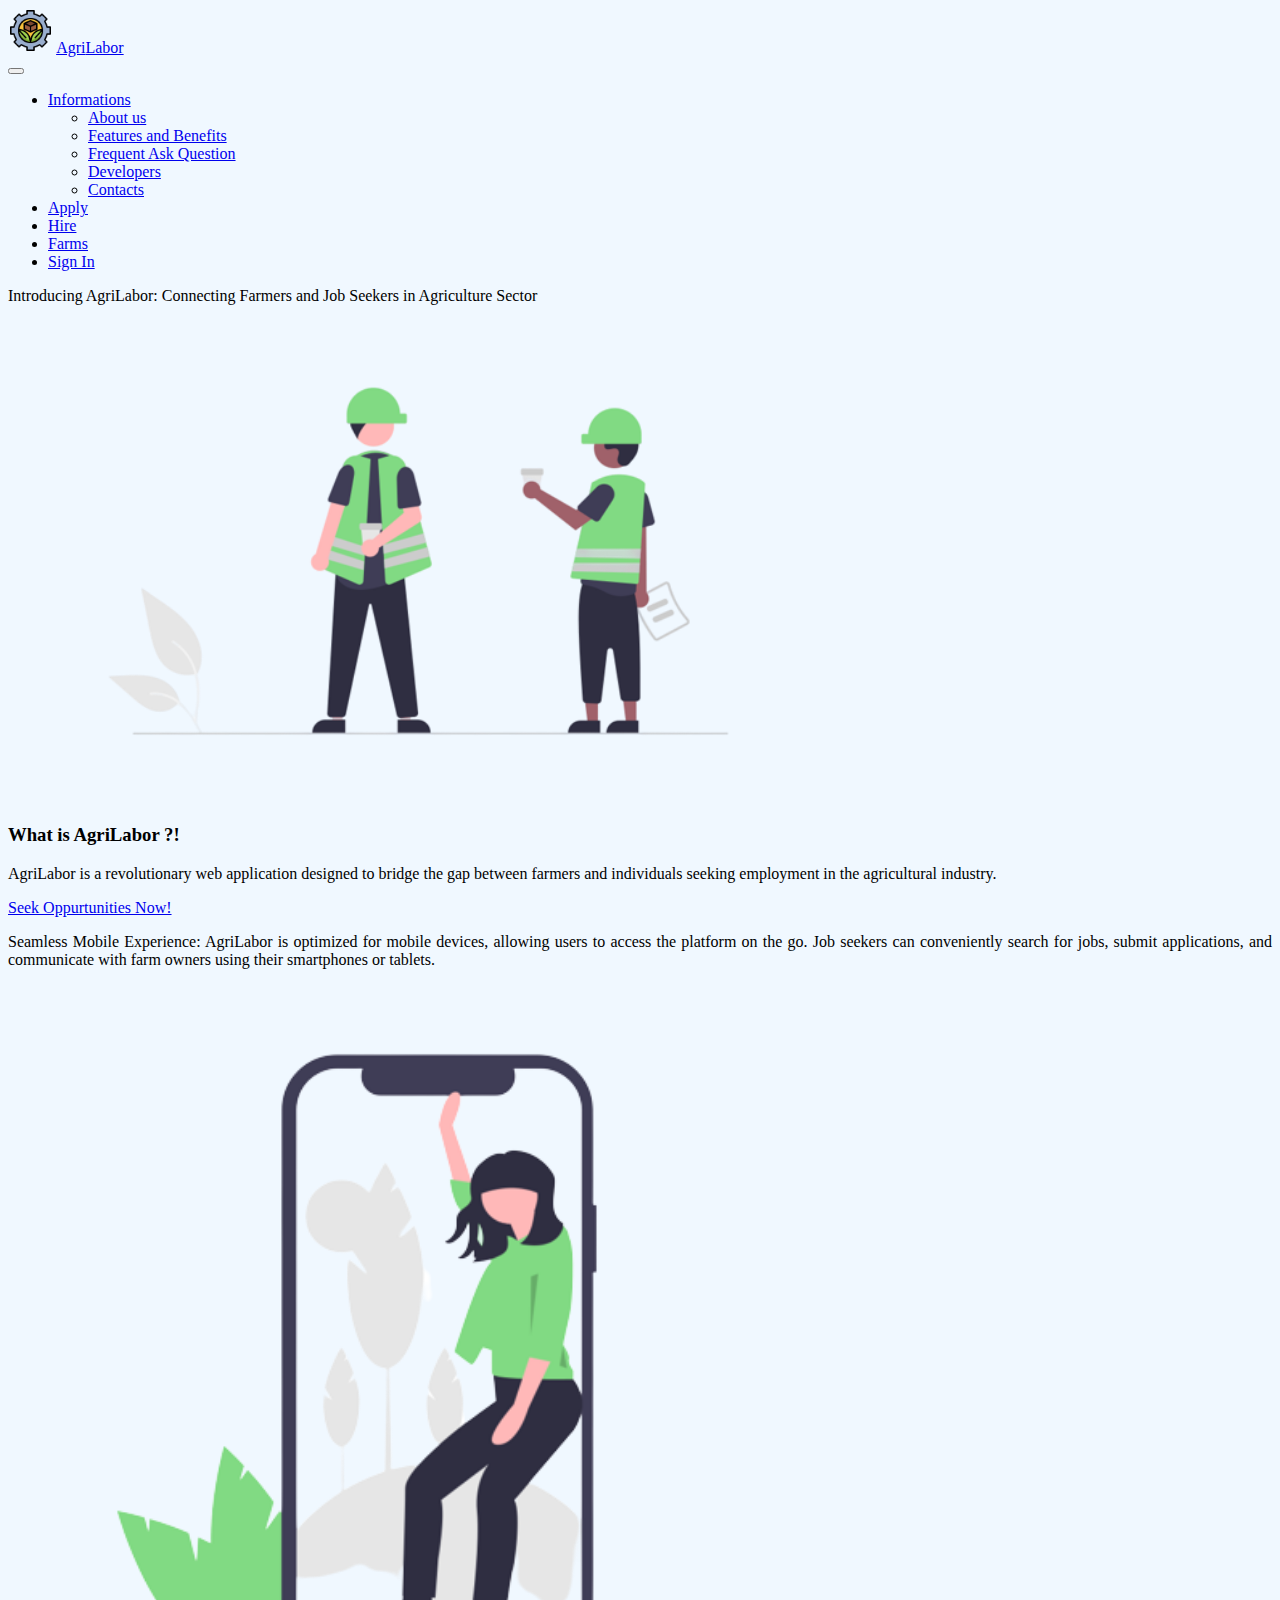
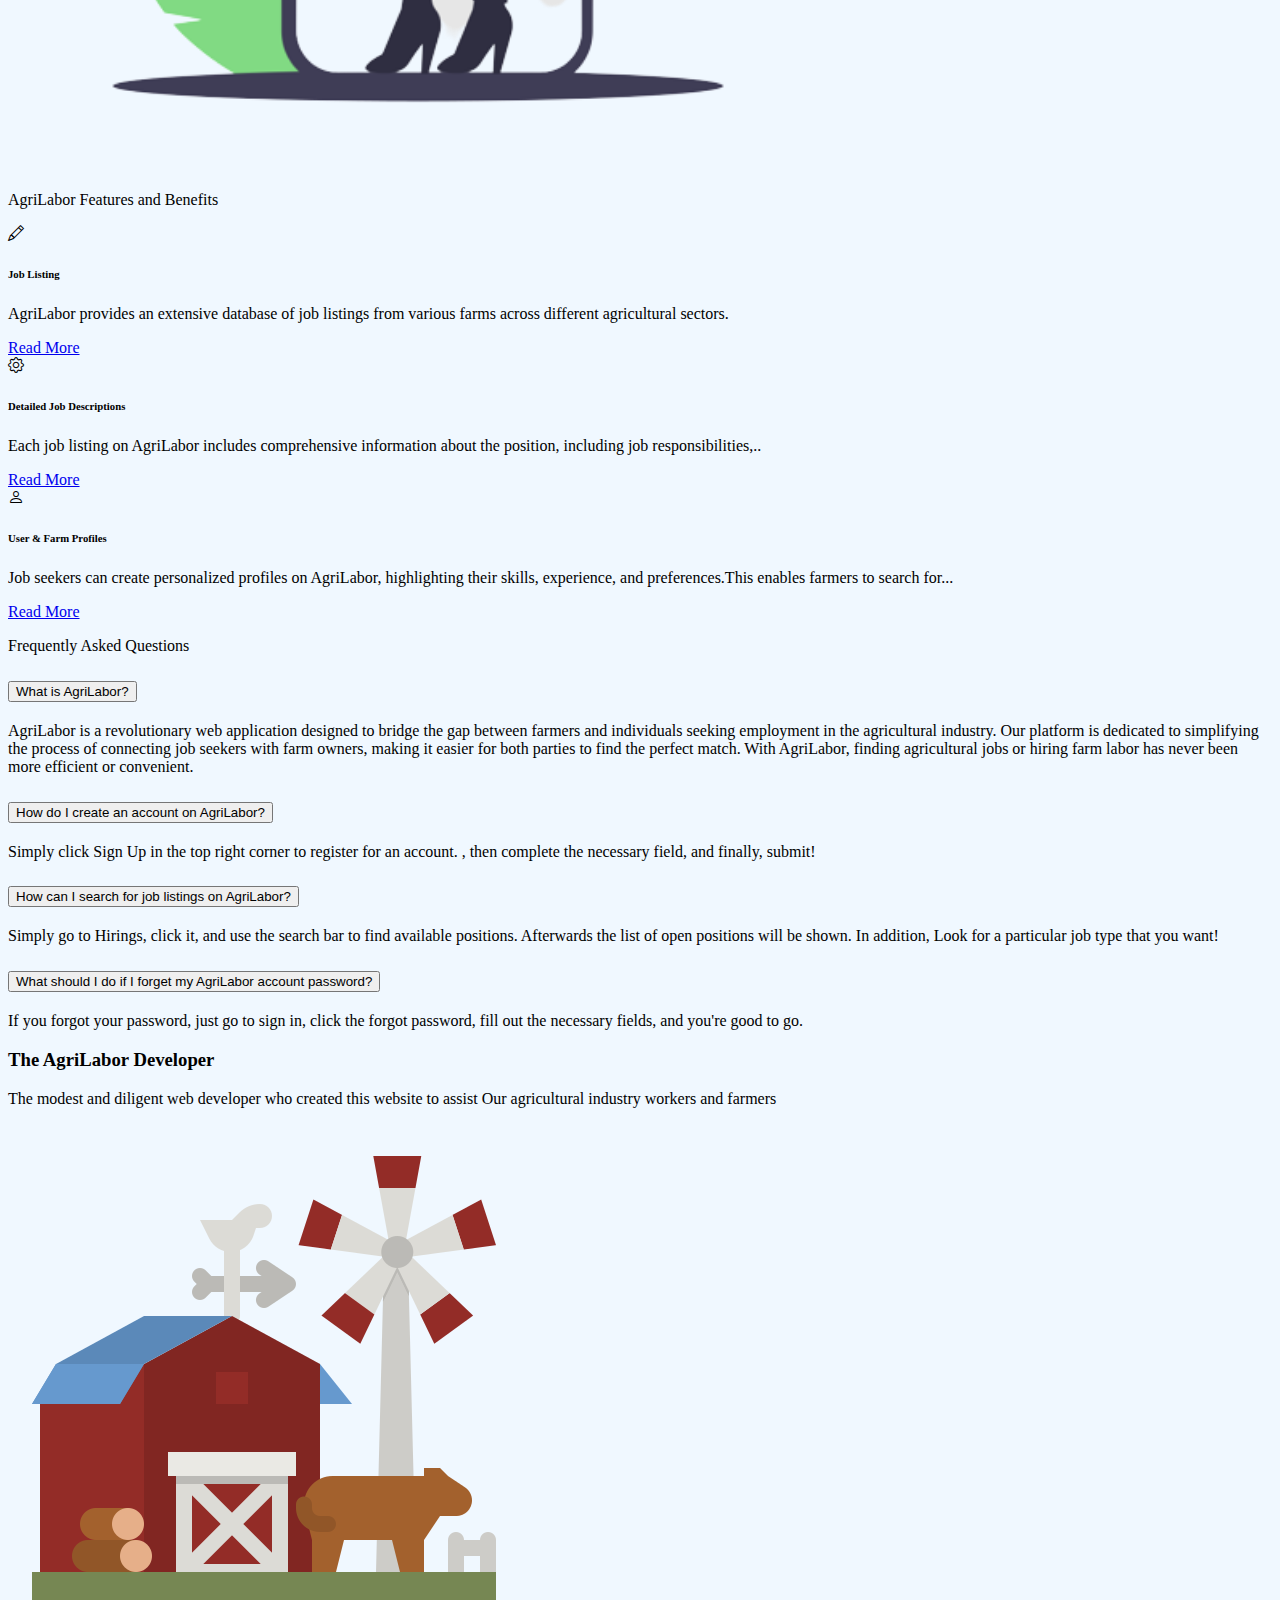
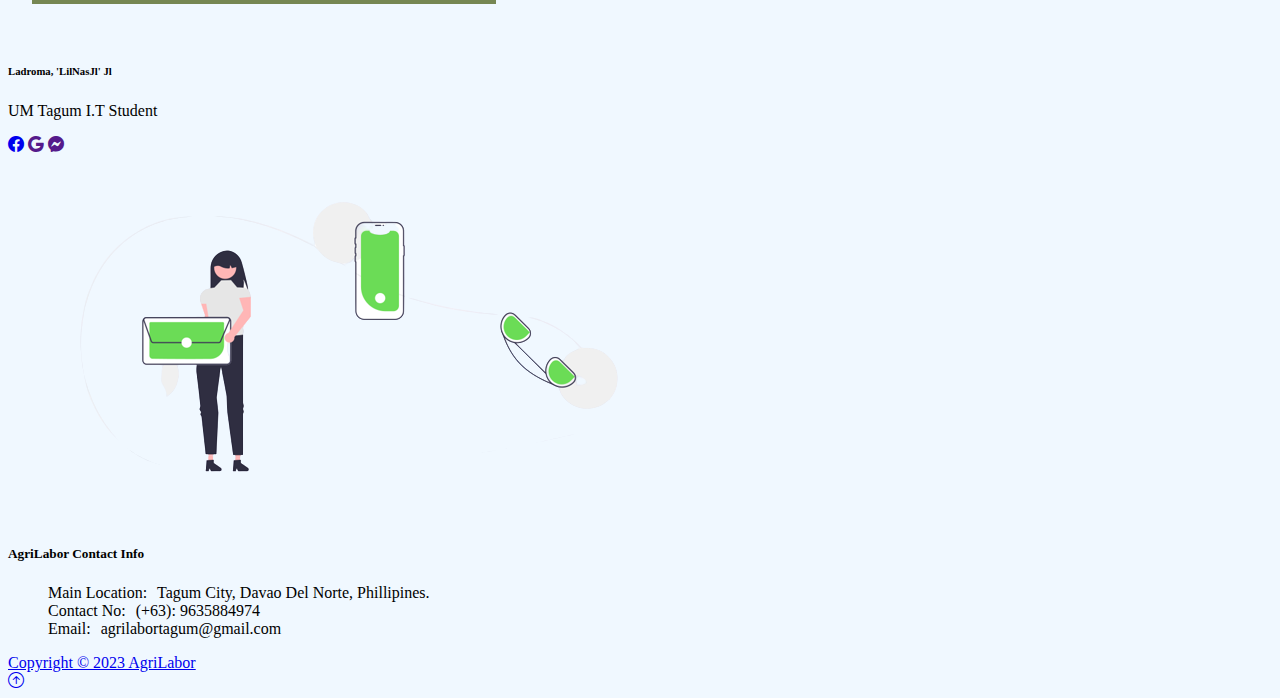
<file: index.html>
<!DOCTYPE html>
<html lang="en">
  <head>
    <meta charset="UTF-8" />
    <meta name="viewport" content="width=device-width, initial-scale=1.0" />
    <title>About Us</title>
    <link rel="stylesheet" href="style.css" />
    <link
      rel="stylesheet"
      href="https://cdn.jsdelivr.net/npm/bootstrap-icons@1.3.0/font/bootstrap-icons.css"
    />
    <link
      rel="stylesheet"
      href="https://cdnjs.cloudflare.com/ajax/libs/font-awesome/6.2.1/css/all.min.css"
      integrity="sha512-MV7K8+y+gLIBoVD59lQIYicR65iaqukzvf/nwasF0nqhPay5w/9lJmVM2hMDcnK1OnMGCdVK+iQrJ7lzPJQd1w=="
      crossorigin="anonymous"
      referrerpolicy="no-referrer"
    />
    <link
      href="https://cdn.jsdelivr.net/npm/bootstrap@5.0.2/dist/css/bootstrap.min.css"
      rel="stylesheet"
      integrity="sha384-EVSTQN3/azprG1Anm3QDgpJLIm9Nao0Yz1ztcQTwFspd3yD65VohhpuuCOmLASjC"
      crossorigin="anonymous"
    />
    <link
      rel="stylesheet"
      href="https://cdn.jsdelivr.net/npm/bootstrap-icons@1.10.2/font/bootstrap-icons.css"
      integrity="sha384-b6lVK+yci+bfDmaY1u0zE8YYJt0TZxLEAFyYSLHId4xoVvsrQu3INevFKo+Xir8e"
      crossorigin="anonymous"
    />
  </head>
  <body>
    <!-- TOP NAVIGATION BAR -->
    <nav class="navbar navbar-expand-lg sticky-top navbar-light bg-light">
      <div class="container">
        <!-- AGRILABOR LOGO AND TITLE -->
        <div class="d-flex align-items-center">
          <img src="img/smart-factory.png" alt="" class="img-size img-fluid" />
          <a href="#" class="navbar-brand text-dark h2 px-1"
            >Agri<span class="text-success">Labor</span></a
          >
        </div>
        <!-- BUTTON COLLAPSE FOR SMALL SCREEN SIZE -->
        <button
          class="navbar-toggler"
          type="button"
          data-bs-toggle="collapse"
          data-bs-target="#navmenu"
        >
          <span class="navbar-toggler-icon"></span>
        </button>
        <div class="collapse navbar-collapse pt-3 pt-sm-2" id="navmenu">
          <ul class="navbar-nav ms-auto">
            <!-- NAVBAR DROPDOWN LINKS -->
            <li class="nav-item dropdown d-none d-md-block">
              <a
                class="nav-link dropdown-toggle"
                href="#"
                id="navbarDropdown"
                role="button"
                data-bs-toggle="dropdown"
                aria-expanded="false"
              >
                <i class="fa fa-lightbulb mx-1"></i>Informations
              </a>
              <ul class="dropdown-menu" aria-labelledby="navbarDropdown">
                <li><a class="dropdown-item" href="#aboutus">About us</a></li>
                <li>
                  <a class="dropdown-item" href="#features"
                    >Features and Benefits</a
                  >
                </li>
                <li>
                  <a class="dropdown-item" href="#questions"
                    >Frequent Ask Question</a
                  >
                </li>
                <li>
                  <a class="dropdown-item" href="#developers">Developers</a>
                </li>
                <li><a class="dropdown-item" href="#contacts">Contacts</a></li>
              </ul>
            </li>
            <!-- NAVBAR LINK -->
            <li class="nav-item">
              <a href="apply.html" class="nav-link"
                ><i class="fa fa-tractor mx-1"></i>Apply</a
              >
            </li>
            <li class="nav-item">
              <a href="hire.html" class="nav-link"
                ><i class="fa fa-users mx-1"></i>Hire</a
              >
            </li>
            <li class="nav-item">
              <a href="farms.html" class="nav-link"
                ><i class="fa fa-wheat-alt mx-1"></i>Farms</a
              >
            </li>
            <li class="nav-item">
              <a href="signin.html" class="nav-link"
                ><i class="fa fa-user mx-1"></i>Sign In</a
              >
            </li>
          </ul>
        </div>
      </div>
    </nav>
    <!-- END TOP NAVIGATION BAR -->

    <!-- TITLE -->
    <div class="container" id="aboutus">
      <div class="py-5">
        <p class="display-6 text-center text-sm-start">
          Introducing
          <span class="fw-bold"
            >Agri<span class="text-success">Labor</span></span
          >: Connecting Farmers and Job Seekers in Agriculture Sector
        </p>
      </div>
    </div>
    <!-- END TITLE -->

    <!-- INFO SECTION -->
    <section>
      <div class="container bg-light rounded">
        <div class="d-md-flex justify-content-between align-items-center">
          <div class="p-3">
            <img
              src="img/undraw_coffee_break_h3uu-removebg-preview.png"
              alt=""
              class="img-info img-fluid rounded"
            />
          </div>
          <div class="p-3">
            <h3 class="text-center text-sm-start">
              What is
              <span class="text-success">AgriLabor ?!</span>
            </h3>
            <p class="text-justify lead">
              <span class="text-success">AgriLabor</span> is a revolutionary web
              application designed to bridge the gap between farmers and
              individuals seeking employment in the agricultural industry.
            </p>

            <a href="apply.html" class="btn btn-success w-100">
              Seek Oppurtunities Now!</a
            >
          </div>
        </div>
      </div>
    </section>
    <!-- END INFO SECTION -->

    <!-- INFO SECTION -->
    <section class="pt-5">
      <div class="container bg-light rounded">
        <div class="d-md-flex justify-content-between align-items-center">
          <div class="p-3">
            <p class="text-justify lead">
              <span class="text-success">Seamless Mobile Experience:</span>
              AgriLabor is optimized for mobile devices, allowing users to
              access the platform on the go. Job seekers can conveniently search
              for jobs, submit applications, and communicate with farm owners
              using their smartphones or tablets.
            </p>
          </div>
          <div class="p-3">
            <img
              src="img/undraw_mobile_web_2g8b-removebg-preview.png"
              alt=""
              class="img-info img-fluid rounded d-none d-md-block"
            />
          </div>
        </div>
      </div>
    </section>
    <!-- END INFO SECTION -->

    <!-- TITLE -->
    <div class="container pt-5" id="features">
      <div class="pt-5">
        <p class="h3 text-center">
          <span class="text-success">AgriLabor</span> Features and Benefits
        </p>
      </div>
    </div>
    <!-- END TITLE -->

    <!-- SERVICES SECTION -->
    <section class="p-5">
      <div class="cotainer text-center">
        <div class="row text-center g-4">
          <div class="col-md-6 col-lg-4">
            <div class="card bg-light text-dark rounded">
              <div class="card-body text-center">
                <div class="h2"><i class="bi bi-pencil"></i></div>
                <h6 class="card-title">Job Listing</h6>
                <p class="card-text">
                  AgriLabor provides an extensive database of job listings from
                  various farms across different agricultural sectors.
                </p>
                <a href="features.html" class="btn btn-success">Read More</a>
              </div>
            </div>
          </div>
          <div class="col-md-6 col-lg-4">
            <div class="card bg-light text-dark rounded">
              <div class="card-body text-center">
                <div class="h2"><i class="bi bi-gear"></i></div>
                <h6 class="card-title">Detailed Job Descriptions</h6>
                <p class="card-text">
                  Each job listing on AgriLabor includes comprehensive
                  information about the position, including job
                  responsibilities,..
                </p>
                <a href="features.html" class="btn btn-success">Read More</a>
              </div>
            </div>
          </div>
          <div class="col-md-6 col-lg-4">
            <div class="card bg-light text-dark rounded">
              <div class="card-body text-center">
                <div class="h2"><i class="bi bi-person"></i></div>
                <h6 class="card-title">User & Farm Profiles</h6>
                <p class="card-text">
                  Job seekers can create personalized profiles on AgriLabor,
                  highlighting their skills, experience, and preferences.This
                  enables farmers to search for...
                </p>
                <a href="features.html" class="btn btn-success">Read More</a>
              </div>
            </div>
          </div>
        </div>
      </div>
    </section>
    <!-- END SERVICES SECTION-->

    <!-- FREQUENTLY ASKED QUESTIONS -->
    <section class="py-5" id="questions">
      <div class="container">
        <p class="h3 text-center">
          Frequently Asked <span class="text-success">Questions</span>
        </p>
        <div class="accordion accordion-flush" id="accordionFlushExample">
          <!-- QUESTION 1 -->
          <div class="accordion-item">
            <h2 class="accordion-header" id="flush-headingOne">
              <button
                class="accordion-button collapsed"
                type="button"
                data-bs-toggle="collapse"
                data-bs-target="#question-one"
                aria-controls="flush-collapseOne"
              >
                What is AgriLabor?
              </button>
            </h2>
            <div
              id="question-one"
              class="accordion-collapse collapse"
              data-bs-parent="#questions"
            >
              <div class="accordion-body">
                <span class="text-success">
                  AgriLabor is a revolutionary web application designed to
                  bridge the gap between farmers and individuals seeking
                  employment in the agricultural industry. Our platform is
                  dedicated to simplifying the process of connecting job seekers
                  with farm owners, making it easier for both parties to find
                  the perfect match. With AgriLabor, finding agricultural jobs
                  or hiring farm labor has never been more efficient or
                  convenient.
                </span>
              </div>
            </div>
          </div>
          <!-- QUESTION 2 -->
          <div class="accordion-item">
            <h2 class="accordion-header" id="flush-headingTwo">
              <button
                class="accordion-button collapsed"
                type="button"
                data-bs-toggle="collapse"
                data-bs-target="#question-two"
                aria-controls="flush-collapseTwo"
              >
                How do I create an account on AgriLabor?
              </button>
            </h2>
            <div
              id="question-two"
              class="accordion-collapse collapse"
              data-bs-parent="#questions"
            >
              <div class="accordion-body">
                <span class="text-success">
                  Simply click Sign Up in the top right corner to register for
                  an account. , then complete the necessary field, and finally,
                  submit!</span
                >
              </div>
            </div>
          </div>
          <!-- QUESTION 3 -->
          <div class="accordion-item">
            <h2 class="accordion-header" id="flush-headingThree">
              <button
                class="accordion-button collapsed"
                type="button"
                data-bs-toggle="collapse"
                data-bs-target="#flush-collapseThree"
                aria-controls="flush-collapseThree"
              >
                How can I search for job listings on AgriLabor?
              </button>
            </h2>
            <div
              id="flush-collapseThree"
              class="accordion-collapse collapse"
              data-bs-parent="#questions"
            >
              <div class="accordion-body">
                <span class="text-success">
                  Simply go to Hirings, click it, and use the search bar to find
                  available positions. Afterwards the list of open positions
                  will be shown. In addition, Look for a particular job type
                  that you want!</span
                >
              </div>
            </div>
          </div>
          <!-- QUESTION 4 -->
          <div class="accordion-item">
            <h2 class="accordion-header" id="flush-headingThree">
              <button
                class="accordion-button collapsed"
                type="button"
                data-bs-toggle="collapse"
                data-bs-target="#flush-collapseFour"
                aria-controls="flush-collapseFour"
              >
                What should I do if I forget my AgriLabor account password?
              </button>
            </h2>
            <div
              id="flush-collapseFour"
              class="accordion-collapse collapse"
              data-bs-parent="#questions"
            >
              <div class="accordion-body">
                <span class="text-success">
                  If you forgot your password, just go to sign in, click the
                  forgot password, fill out the necessary fields, and you're
                  good to go.</span
                >
              </div>
            </div>
          </div>
        </div>
      </div>
    </section>
    <!-- END FREQUENTLY ASKED QUESTIONS -->

    <!-- DEVELOPERS -->
    <section class="pt-5" id="developers">
      <div class="container bg-light text-center p-5">
        <h3>The <span class="text-success">AgriLabor</span> Developer</h3>
        <p class="lead">
          The modest and diligent web developer who created this website to
          assist Our agricultural industry workers and farmers
        </p>
        <div class="row g-4 justify-content-center align-items-center">
          <div class="col-12 col-md-6 text-dark">
            <div class="card">
              <div class="card-body text-center">
                <img
                  src="img/smart-farm.png"
                  alt=""
                  class="rounded-circle img-fluid w-50"
                />
                <h6 class="card-title mt-2">Ladroma, 'LilNasJl' Jl</h6>
                <p class="card-text">UM Tagum I.T Student</p>
                <a href="https://web.facebook.com/jl.ladroma"
                  ><i class="bi bi-facebook text-success mx-1"></i
                ></a>
                <a href=""><i class="bi bi-google text-success mx-1"></i></a>
                <a href=""><i class="bi bi-messenger text-success mx-1"></i></a>
              </div>
            </div>
          </div>
        </div>
      </div>
    </section>
    <!-- END DEVELOPERS -->

    <!-- CONTACTS -->
    <section class="py-5" id="contacts">
      <div class="container p-3">
        <div class="row g4 justify-content-between align-items-center">
          <div class="col-sm-6">
            <img src="img/contact.png" alt="" class="img-fluid" />
          </div>
          <div class="col-sm-6">
            <h5 class="text-center text-sm-start">AgriLabor Contact Info</h5>
            <ul class="list-group list-group-flush">
              <li class="list-group-item">
                <span class="text-success">Main Location: </span>Tagum City,
                Davao Del Norte, Phillipines.
              </li>
              <li class="list-group-item">
                <span class="text-success">Contact No: </span> (+63): 9635884974
              </li>
              <li class="list-group-item">
                <span class="text-success">Email: </span>
                agrilabortagum@gmail.com
              </li>
            </ul>
          </div>
        </div>
      </div>
    </section>
    <!-- END CONTACTS -->

    <!-- FOOTER -->
    <footer class="p-5 bg-light text-center position-relative">
      <div class="container">
        <div class="d-flex align-items-center justify-content-center">
          <a href="#" class="navbar-brand text-dark"
            >Copyright &copy; 2023 AgriLabor
          </a>
        </div>
        <a href="#" class="position-absolute bottom-0 end-0 p-5">
          <i class="bi bi-arrow-up-circle h1 text-success"></i>
        </a>
      </div>
    </footer>
    <!-- END FOOTER -->

    <!-- SCRIPT -->
    <script
      src="https://cdn.jsdelivr.net/npm/bootstrap@5.0.2/dist/js/bootstrap.bundle.min.js"
      integrity="sha384-MrcW6ZMFYlzcLA8Nl+NtUVF0sA7MsXsP1UyJoMp4YLEuNSfAP+JcXn/tWtIaxVXM"
      crossorigin="anonymous"
    ></script>
    <!-- END SCRIPT -->
  </body>
</html>
</file>
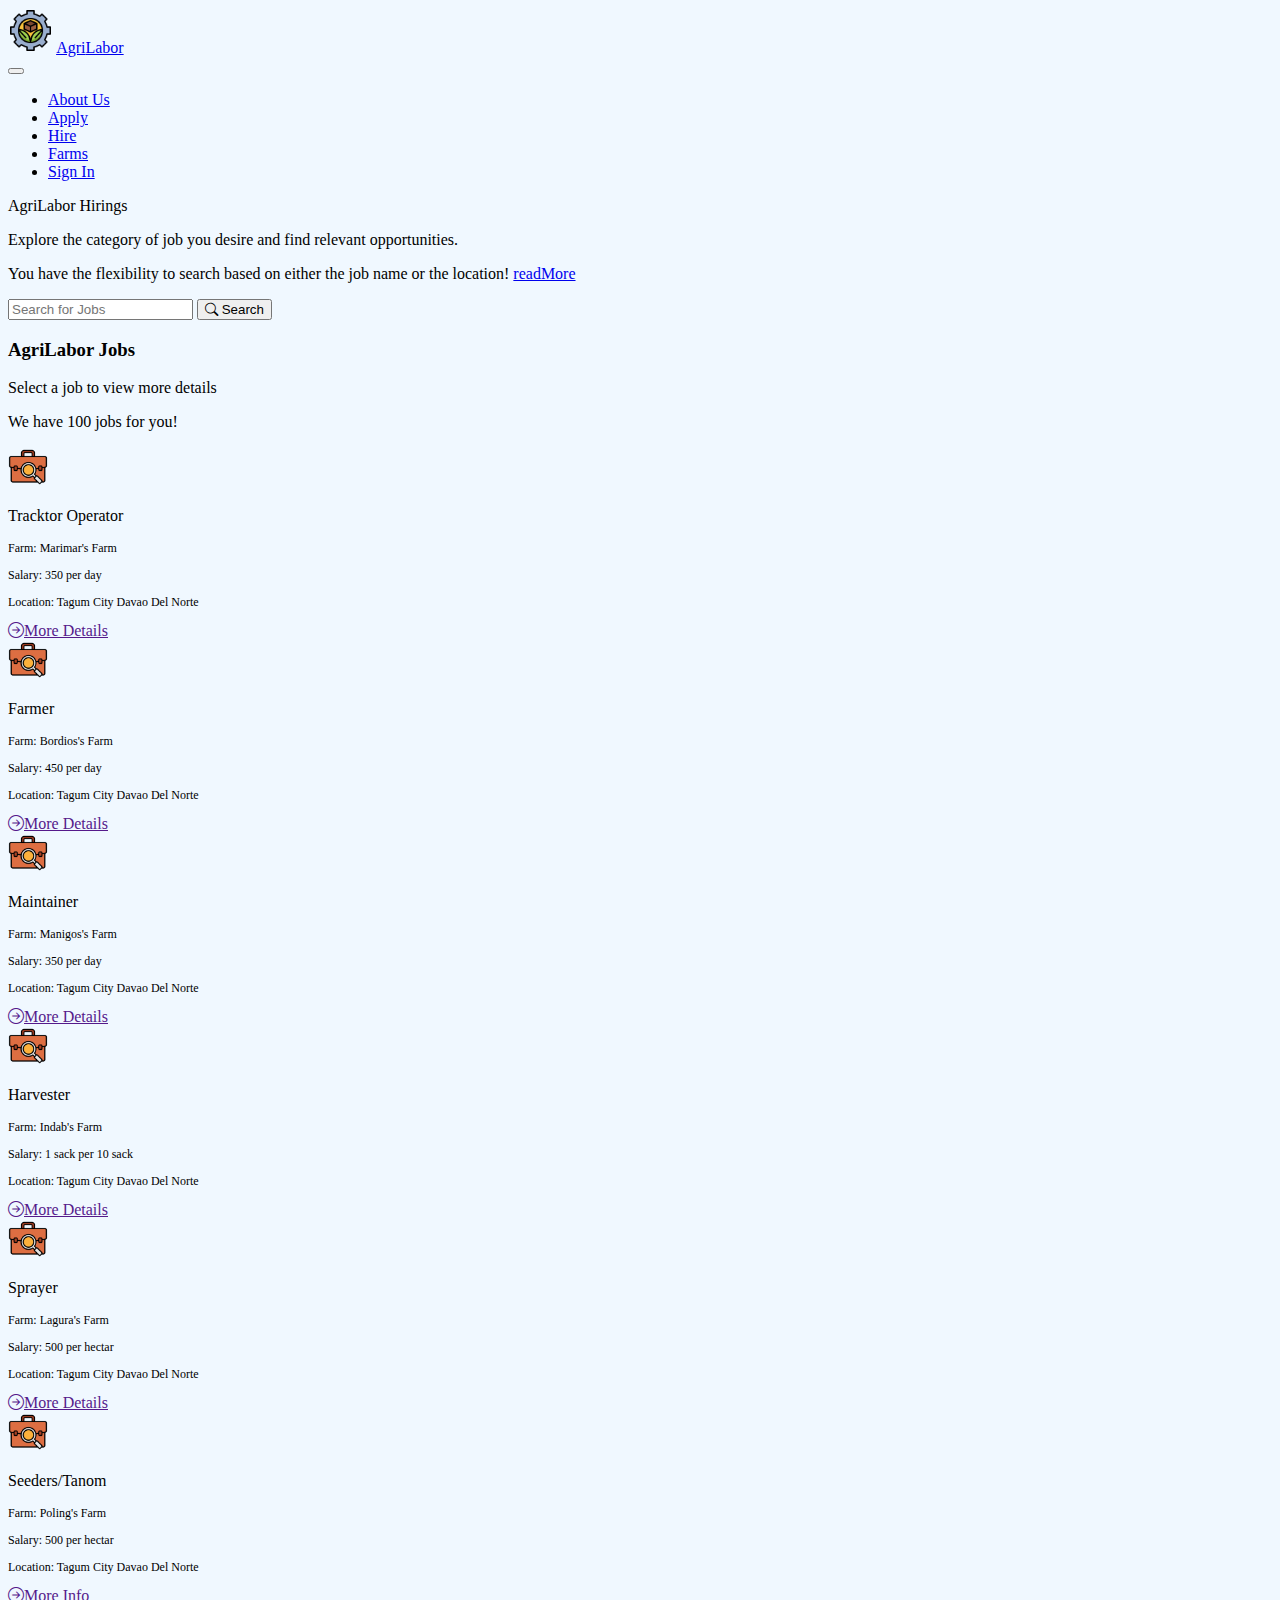
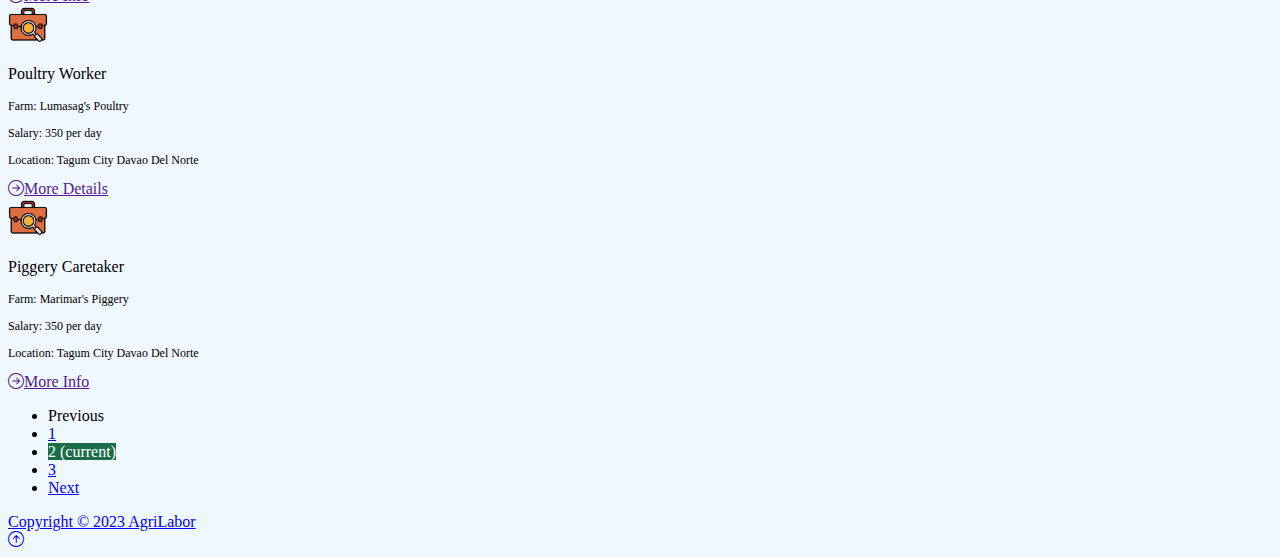
<file: apply.html>
<!DOCTYPE html>
<html lang="en">
  <head>
    <meta charset="UTF-8" />
    <meta name="viewport" content="width=device-width, initial-scale=1.0" />
    <title>Apply Job</title>
    <link rel="stylesheet" href="style.css" />
    <link
      rel="stylesheet"
      href="https://cdn.jsdelivr.net/npm/bootstrap-icons@1.3.0/font/bootstrap-icons.css"
    />
    <link
      rel="stylesheet"
      href="https://cdnjs.cloudflare.com/ajax/libs/font-awesome/6.2.1/css/all.min.css"
      integrity="sha512-MV7K8+y+gLIBoVD59lQIYicR65iaqukzvf/nwasF0nqhPay5w/9lJmVM2hMDcnK1OnMGCdVK+iQrJ7lzPJQd1w=="
      crossorigin="anonymous"
      referrerpolicy="no-referrer"
    />
    <link
      href="https://cdn.jsdelivr.net/npm/bootstrap@5.0.2/dist/css/bootstrap.min.css"
      rel="stylesheet"
      integrity="sha384-EVSTQN3/azprG1Anm3QDgpJLIm9Nao0Yz1ztcQTwFspd3yD65VohhpuuCOmLASjC"
      crossorigin="anonymous"
    />
    <link
      rel="stylesheet"
      href="https://cdn.jsdelivr.net/npm/bootstrap-icons@1.10.2/font/bootstrap-icons.css"
      integrity="sha384-b6lVK+yci+bfDmaY1u0zE8YYJt0TZxLEAFyYSLHId4xoVvsrQu3INevFKo+Xir8e"
      crossorigin="anonymous"
    />
  </head>
  <body>
    <!-- TOP NAVIGATION BAR -->
    <nav class="navbar navbar-expand-lg sticky-top navbar-light bg-light">
      <div class="container">
        <!-- AGRILABOR LOGO AND TITLE -->
        <div class="d-flex align-items-center">
          <img src="img/smart-factory.png" alt="" class="img-size img-fluid" />
          <a href="#" class="navbar-brand text-dark h2 px-1"
            >Agri<span class="text-success">Labor</span></a
          >
        </div>
        <!-- BUTTON COLLAPSE FOR SMALL SCREEN SIZE -->
        <button
          class="navbar-toggler"
          type="button"
          data-bs-toggle="collapse"
          data-bs-target="#navmenu"
        >
          <span class="navbar-toggler-icon"></span>
        </button>
        <div class="collapse navbar-collapse pt-3 pt-sm-2" id="navmenu">
          <ul class="navbar-nav ms-auto">
            <!-- NAVBAR LINK -->
            <li class="nav-item">
              <a href="index.html" class="nav-link"
                ><i class="fa fa-lightbulb mx-1"></i>About Us</a
              >
            </li>
            <li class="nav-item">
              <a href="apply.html" class="nav-link active"
                ><i class="fa fa-tractor mx-1"></i>Apply</a
              >
            </li>
            <li class="nav-item">
              <a href="hire.html" class="nav-link"
                ><i class="fa fa-users mx-1"></i>Hire</a
              >
            </li>
            <li class="nav-item">
              <a href="farms.html" class="nav-link"
                ><i class="fa fa-wheat-alt mx-1"></i>Farms</a
              >
            </li>
            <li class="nav-item">
              <a href="signin.html" class="nav-link"
                ><i class="fa fa-user mx-1"></i>Sign In</a
              >
            </li>
          </ul>
        </div>
      </div>
    </nav>
    <!-- END TOP NAVIGATION BAR -->

    <!-- TOP DetailsRMATION -->
    <div class="container py-4">
      <div>
        <p class="display-6">
          <a href="" class="fa fa-tractor text-success mx-2"></a>
          <span class="text-success">AgriLabor</span> Hirings
        </p>
        <p class="lead p-0 mb-0 px-0 px-sm-5">
          Explore the category of job you desire and find relevant
          opportunities.
        </p>
        <p class="m-0 p-0 px-0 px-sm-5">
          You have the flexibility to search based on either the job name or the
          location!
          <span><a href="#" class="text-success">readMore </a></span>
        </p>
      </div>
    </div>

    <!-- END TOP DetailsRMATION -->

    <!-- SEARCH BAR -->
    <div class="container mt-2">
      <form class="d-flex">
        <input
          class="form-control me-2"
          type="search"
          placeholder="Search for Jobs"
          aria-label="Search"
        />
        <button class="btn btn-success" type="submit">
          <i class="bi bi-search"></i> Search
        </button>
      </form>
    </div>

    <!-- END SEARCH BAR -->

    <!-- TITLE -->
    <section class="pt-5">
      <div class="container d-md-flex justify-content-between">
        <div>
          <h3>
            <a href="" class="fa fa-clipboard-list text-success mx-2"></a>
            AgriLabor Jobs
          </h3>
          <p class="mx-5 lead d-none d-sm-block">
            Select a job to view more details
          </p>
        </div>
        <div>
          <p class="display-6 text-center text-md-start">
            We have <span class="text-success fw-bold">100</span> jobs for you!
          </p>
        </div>
      </div>
    </section>

    <!-- END TITLE -->

    <!-- SECTION JOB LISTS -->
    <section class="py-5">
      <div class="container">
        <div class="row g-4">
          <div class="col-6 col-md-3 p-1">
            <div class="card bg-light">
              <div class="card-body">
                <div class="text-center">
                  <img
                    src="img/job-search.png"
                    alt=""
                    class="img-fluid farm-profile"
                  />
                </div>
                <p class="card-title text-center lead">Tracktor Operator</p>
                <p class="m-0 card-text ts-1">
                  <span class="text-success"
                    ><i class="fa fa-wheat-alt mx-1"></i>Farm: </span
                  >Marimar's Farm
                </p>
                <p class="m-0 card-text ts-1">
                  <span class="text-success"
                    ><i class="fa fa-money-bill mx-1"></i>Salary: </span
                  >350 per day
                </p>
                <p class="m-0 card-text ts-1">
                  <span class="text-success"
                    ><i class="fa fa-calendar mx-1"></i>Location: </span
                  >Tagum City Davao Del Norte
                </p>
                <a href="" class="btn btn-success btn-sm w-100 mt-2"
                  ><i class="bi bi-arrow-right-circle mx-1"></i>More Details</a
                >
              </div>
            </div>
          </div>
          <div class="col-6 col-md-3 p-1">
            <div class="card bg-light">
              <div class="card-body">
                <div class="text-center">
                  <img
                    src="img/job-search.png"
                    alt=""
                    class="img-fluid farm-profile"
                  />
                </div>
                <p class="card-title text-center lead">Farmer</p>
                <p class="m-0 card-text ts-1">
                  <span class="text-success"
                    ><i class="fa fa-wheat-alt mx-1"></i>Farm: </span
                  >Bordios's Farm
                </p>
                <p class="m-0 card-text ts-1">
                  <span class="text-success"
                    ><i class="fa fa-money-bill mx-1"></i>Salary: </span
                  >450 per day
                </p>

                <p class="m-0 card-text ts-1">
                  <span class="text-success"
                    ><i class="fa fa-calendar mx-1"></i>Location: </span
                  >Tagum City Davao Del Norte
                </p>
                <a href="" class="btn btn-success btn-sm w-100 mt-2"
                  ><i class="bi bi-arrow-right-circle mx-1"></i>More Details</a
                >
              </div>
            </div>
          </div>
          <div class="col-6 col-md-3 p-1">
            <div class="card bg-light">
              <div class="card-body">
                <div class="text-center">
                  <img
                    src="img/job-search.png"
                    alt=""
                    class="img-fluid farm-profile"
                  />
                </div>
                <p class="card-title text-center lead">Maintainer</p>
                <p class="m-0 card-text ts-1">
                  <span class="text-success"
                    ><i class="fa fa-wheat-alt mx-1"></i>Farm: </span
                  >Manigos's Farm
                </p>
                <p class="m-0 card-text ts-1">
                  <span class="text-success"
                    ><i class="fa fa-money-bill mx-1"></i>Salary: </span
                  >350 per day
                </p>
                <p class="m-0 card-text ts-1">
                  <span class="text-success"
                    ><i class="fa fa-calendar mx-1"></i>Location: </span
                  >Tagum City Davao Del Norte
                </p>
                <a href="" class="btn btn-success btn-sm w-100 mt-2"
                  ><i class="bi bi-arrow-right-circle mx-1"></i>More Details</a
                >
              </div>
            </div>
          </div>
          <div class="col-6 col-md-3 p-1">
            <div class="card bg-light">
              <div class="card-body">
                <div class="text-center">
                  <img
                    src="img/job-search.png"
                    alt=""
                    class="img-fluid farm-profile"
                  />
                </div>
                <p class="card-title text-center lead">Harvester</p>
                <p class="m-0 card-text ts-1">
                  <span class="text-success"
                    ><i class="fa fa-wheat-alt mx-1"></i>Farm: </span
                  >Indab's Farm
                </p>
                <p class="m-0 card-text ts-1">
                  <span class="text-success"
                    ><i class="fa fa-money-bill mx-1"></i>Salary: </span
                  >1 sack per 10 sack
                </p>

                <p class="m-0 card-text ts-1">
                  <span class="text-success"
                    ><i class="fa fa-calendar mx-1"></i>Location: </span
                  >Tagum City Davao Del Norte
                </p>
                <a href="" class="btn btn-success btn-sm w-100 mt-2"
                  ><i class="bi bi-arrow-right-circle mx-1"></i>More Details</a
                >
              </div>
            </div>
          </div>
          <div class="col-6 col-md-3 p-1">
            <div class="card bg-light">
              <div class="card-body">
                <div class="text-center">
                  <img
                    src="img/job-search.png"
                    alt=""
                    class="img-fluid farm-profile"
                  />
                </div>
                <p class="card-title text-center lead">Sprayer</p>
                <p class="m-0 card-text ts-1">
                  <span class="text-success"
                    ><i class="fa fa-wheat-alt mx-1"></i>Farm: </span
                  >Lagura's Farm
                </p>
                <p class="m-0 card-text ts-1">
                  <span class="text-success"
                    ><i class="fa fa-money-bill mx-1"></i>Salary: </span
                  >500 per hectar
                </p>

                <p class="m-0 card-text ts-1">
                  <span class="text-success"
                    ><i class="fa fa-calendar mx-1"></i>Location: </span
                  >Tagum City Davao Del Norte
                </p>
                <a href="" class="btn btn-success btn-sm w-100 mt-2"
                  ><i class="bi bi-arrow-right-circle mx-1"></i>More Details</a
                >
              </div>
            </div>
          </div>

          <div class="col-6 col-md-3 p-1">
            <div class="card bg-light">
              <div class="card-body">
                <div class="text-center">
                  <img
                    src="img/job-search.png"
                    alt=""
                    class="img-fluid farm-profile"
                  />
                </div>
                <p class="card-title text-center lead">Seeders/Tanom</p>
                <p class="m-0 card-text ts-1">
                  <span class="text-success"
                    ><i class="fa fa-wheat-alt mx-1"></i>Farm: </span
                  >Poling's Farm
                </p>
                <p class="m-0 card-text ts-1">
                  <span class="text-success"
                    ><i class="fa fa-money-bill mx-1"></i>Salary: </span
                  >500 per hectar
                </p>

                <p class="m-0 card-text ts-1">
                  <span class="text-success"
                    ><i class="fa fa-calendar mx-1"></i>Location: </span
                  >Tagum City Davao Del Norte
                </p>
                <a href="" class="btn btn-success btn-sm w-100 mt-2"
                  ><i class="bi bi-arrow-right-circle mx-1"></i>More Info</a
                >
              </div>
            </div>
          </div>

          <div class="col-6 col-md-3 p-1">
            <div class="card bg-light">
              <div class="card-body">
                <div class="text-center">
                  <img
                    src="img/job-search.png"
                    alt=""
                    class="img-fluid farm-profile"
                  />
                </div>
                <p class="card-title text-center lead">Poultry Worker</p>
                <p class="m-0 card-text ts-1">
                  <span class="text-success"
                    ><i class="fa fa-wheat-alt mx-1"></i>Farm: </span
                  >Lumasag's Poultry
                </p>
                <p class="m-0 card-text ts-1">
                  <span class="text-success"
                    ><i class="fa fa-money-bill mx-1"></i>Salary: </span
                  >350 per day
                </p>

                <p class="m-0 card-text ts-1">
                  <span class="text-success"
                    ><i class="fa fa-calendar mx-1"></i>Location: </span
                  >Tagum City Davao Del Norte
                </p>
                <a href="" class="btn btn-success btn-sm w-100 mt-2"
                  ><i class="bi bi-arrow-right-circle mx-1"></i>More Details</a
                >
              </div>
            </div>
          </div>

          <div class="col-6 col-md-3 p-1">
            <div class="card bg-light">
              <div class="card-body">
                <div class="text-center">
                  <img
                    src="img/job-search.png"
                    alt=""
                    class="img-fluid farm-profile"
                  />
                </div>
                <p class="card-title text-center lead">Piggery Caretaker</p>
                <p class="m-0 card-text ts-1">
                  <span class="text-success"
                    ><i class="fa fa-wheat-alt mx-1"></i>Farm: </span
                  >Marimar's Piggery
                </p>
                <p class="m-0 card-text ts-1">
                  <span class="text-success"
                    ><i class="fa fa-money-bill mx-1"></i>Salary: </span
                  >350 per day
                </p>

                <p class="m-0 card-text ts-1">
                  <span class="text-success"
                    ><i class="fa fa-calendar mx-1"></i>Location: </span
                  >Tagum City Davao Del Norte
                </p>
                <a href="" class="btn btn-success btn-sm w-100 mt-2"
                  ><i class="bi bi-arrow-right-circle mx-1"></i>More Info</a
                >
              </div>
            </div>
          </div>
        </div>
      </div>
    </section>
    <!-- END SECTION JOB LISTS -->

    <section>
      <div class="container">
        <nav aria-label="">
          <ul class="pagination justify-content-center">
            <!-- Added class "justify-content-center" -->
            <li class="page-item disabled">
              <span class="page-link">Previous</span>
            </li>
            <li class="page-item"><a class="page-link" href="#">1</a></li>
            <li class="page-item active">
              <span class="page-link">
                2
                <span class="sr-only">(current)</span>
              </span>
            </li>
            <li class="page-item"><a class="page-link" href="#">3</a></li>
            <li class="page-item">
              <a class="page-link" href="#">Next</a>
            </li>
          </ul>
        </nav>
      </div>
    </section>

    <!-- FOOTER -->
    <footer class="p-5 bg-light text-center position-relative">
      <div class="container">
        <div class="d-flex align-items-center justify-content-center">
          <a href="#" class="navbar-brand text-dark"
            >Copyright &copy; 2023 AgriLabor
          </a>
        </div>
        <a href="#" class="position-absolute bottom-0 end-0 p-5">
          <i class="bi bi-arrow-up-circle h1 text-success"></i>
        </a>
      </div>
    </footer>
    <!-- END FOOTER -->

    <!-- SCRIPT -->
    <script
      src="https://cdn.jsdelivr.net/npm/bootstrap@5.0.2/dist/js/bootstrap.bundle.min.js"
      integrity="sha384-MrcW6ZMFYlzcLA8Nl+NtUVF0sA7MsXsP1UyJoMp4YLEuNSfAP+JcXn/tWtIaxVXM"
      crossorigin="anonymous"
    ></script>
    <!-- END SCRIPT -->
  </body>
</html>
</file>
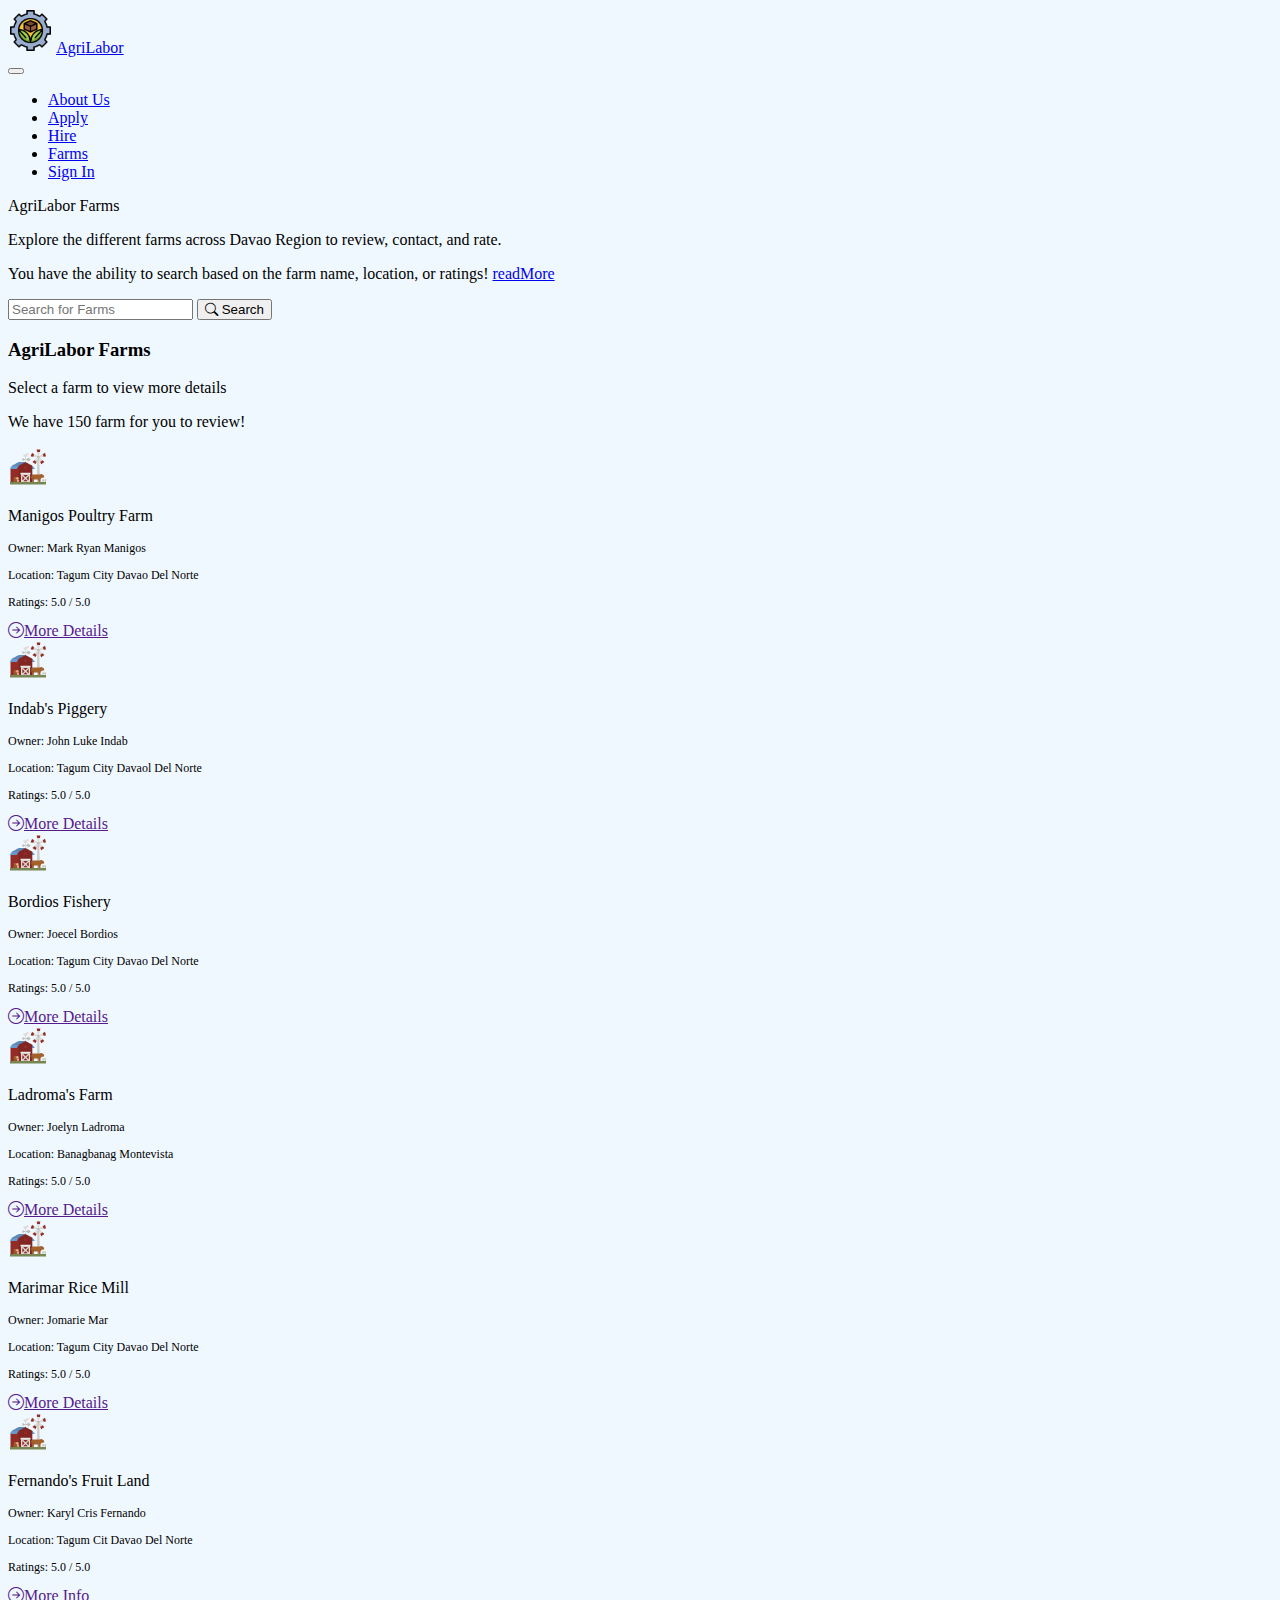
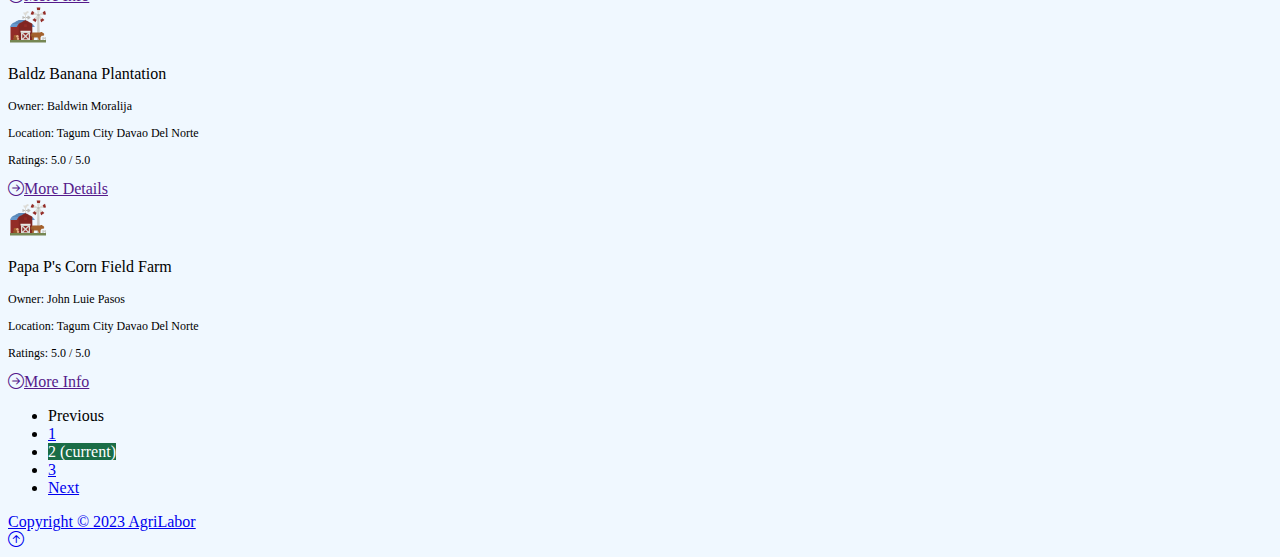
<file: farms.html>
<!DOCTYPE html>
<html lang="en">
  <head>
    <meta charset="UTF-8" />
    <meta name="viewport" content="width=device-width, initial-scale=1.0" />
    <title>AgriLabor Farms</title>
    <link rel="stylesheet" href="style.css" />
    <link
      rel="stylesheet"
      href="https://cdn.jsdelivr.net/npm/bootstrap-icons@1.3.0/font/bootstrap-icons.css"
    />
    <link
      rel="stylesheet"
      href="https://cdnjs.cloudflare.com/ajax/libs/font-awesome/6.2.1/css/all.min.css"
      integrity="sha512-MV7K8+y+gLIBoVD59lQIYicR65iaqukzvf/nwasF0nqhPay5w/9lJmVM2hMDcnK1OnMGCdVK+iQrJ7lzPJQd1w=="
      crossorigin="anonymous"
      referrerpolicy="no-referrer"
    />
    <link
      href="https://cdn.jsdelivr.net/npm/bootstrap@5.0.2/dist/css/bootstrap.min.css"
      rel="stylesheet"
      integrity="sha384-EVSTQN3/azprG1Anm3QDgpJLIm9Nao0Yz1ztcQTwFspd3yD65VohhpuuCOmLASjC"
      crossorigin="anonymous"
    />
    <link
      rel="stylesheet"
      href="https://cdn.jsdelivr.net/npm/bootstrap-icons@1.10.2/font/bootstrap-icons.css"
      integrity="sha384-b6lVK+yci+bfDmaY1u0zE8YYJt0TZxLEAFyYSLHId4xoVvsrQu3INevFKo+Xir8e"
      crossorigin="anonymous"
    />
  </head>
  <body>
    <!-- TOP NAVIGATION BAR -->
    <nav class="navbar navbar-expand-lg sticky-top navbar-light bg-light">
      <div class="container">
        <!-- AGRILABOR LOGO AND TITLE -->
        <div class="d-flex align-items-center">
          <img src="img/smart-factory.png" alt="" class="img-size img-fluid" />
          <a href="#" class="navbar-brand text-dark h2 px-1"
            >Agri<span class="text-success">Labor</span></a
          >
        </div>
        <!-- BUTTON COLLAPSE FOR SMALL SCREEN SIZE -->
        <button
          class="navbar-toggler"
          type="button"
          data-bs-toggle="collapse"
          data-bs-target="#navmenu"
        >
          <span class="navbar-toggler-icon"></span>
        </button>
        <div class="collapse navbar-collapse pt-3 pt-sm-2" id="navmenu">
          <ul class="navbar-nav ms-auto">
            <!-- NAVBAR LINK -->
            <li class="nav-item">
              <a href="index.html" class="nav-link"
                ><i class="fa fa-lightbulb mx-1"></i>About Us</a
              >
            </li>
            <li class="nav-item">
              <a href="apply.html" class="nav-link"
                ><i class="fa fa-tractor mx-1"></i>Apply</a
              >
            </li>
            <li class="nav-item">
              <a href="hire.html" class="nav-link"
                ><i class="fa fa-users mx-1"></i>Hire</a
              >
            </li>
            <li class="nav-item">
              <a href="farms.html" class="nav-link active"
                ><i class="fa fa-wheat-alt mx-1"></i>Farms</a
              >
            </li>
            <li class="nav-item">
              <a href="signin.html" class="nav-link"
                ><i class="fa fa-user mx-1"></i>Sign In</a
              >
            </li>
          </ul>
        </div>
      </div>
    </nav>
    <!-- END TOP NAVIGATION BAR -->

    <!-- TOP DetailsRMATION -->
    <div class="container py-4">
      <div>
        <p class="display-6">
          <i class="fa fa-wheat-alt mx-1 text-success"></i>
          <span class="text-success">AgriLabor</span> Farms
        </p>
        <p class="lead p-0 mb-0 px-0 px-sm-5">
          Explore the different farms across Davao Region to review, contact,
          and rate.
        </p>
        <p class="m-0 p-0 px-0 px-sm-5">
          You have the ability to search based on the farm name, location, or
          ratings!
          <span><a href="#" class="text-success">readMore </a></span>
        </p>
      </div>
    </div>

    <!-- END TOP DetailsRMATION -->

    <!-- SEARCH BAR -->
    <div class="container mt-2">
      <form class="d-flex">
        <input
          class="form-control me-2"
          type="search"
          placeholder="Search for Farms"
          aria-label="Search"
        />
        <button class="btn btn-success" type="submit">
          <i class="bi bi-search"></i> Search
        </button>
      </form>
    </div>

    <!-- END SEARCH BAR -->

    <!-- TITLE -->
    <section class="pt-5">
      <div class="container d-md-flex justify-content-between">
        <div>
          <h3>
            <a href="" class="fa fa-clipboard-list text-success mx-2"></a>
            AgriLabor Farms
          </h3>
          <p class="mx-5 lead d-none d-sm-block">
            Select a farm to view more details
          </p>
        </div>
        <div>
          <p class="display-6 text-center text-md-start">
            We have
            <span class="text-success fw-bold">150</span> farm for you to
            review!
          </p>
        </div>
      </div>
    </section>

    <!-- END TITLE -->

    <!-- SECTION JOB LISTS -->
    <section class="py-5">
      <div class="container">
        <div class="row g-4">
          <div class="col-6 col-md-3 p-1">
            <div class="card bg-light">
              <div class="card-body">
                <div class="text-center">
                  <img
                    src="img/smart-farm.png"
                    alt=""
                    class="img-fluid farm-profile"
                  />
                </div>
                <p class="card-title text-center lead">Manigos Poultry Farm</p>
                <p class="m-0 card-text ts-1">
                  <span class="text-success"
                    ><i class="fa fa-wheat-alt mx-1"></i>Owner: </span
                  >Mark Ryan Manigos
                </p>
                <p class="m-0 card-text ts-1">
                  <span class="text-success"
                    ><i class="fa fa-money-bill mx-1"></i>Location: </span
                  >Tagum City Davao Del Norte
                </p>
                <p class="m-0 card-text ts-1">
                  <span class="text-success"
                    ><i class="fa fa-calendar mx-1"></i>Ratings: </span
                  >5.0 / 5.0
                </p>
                <a href="" class="btn btn-success btn-sm w-100 mt-2"
                  ><i class="bi bi-arrow-right-circle mx-1"></i>More Details</a
                >
              </div>
            </div>
          </div>
          <div class="col-6 col-md-3 p-1">
            <div class="card bg-light">
              <div class="card-body">
                <div class="text-center">
                  <img
                    src="img/smart-farm.png"
                    alt=""
                    class="img-fluid farm-profile"
                  />
                </div>
                <p class="card-title text-center lead">Indab's Piggery</p>
                <p class="m-0 card-text ts-1">
                  <span class="text-success"
                    ><i class="fa fa-wheat-alt mx-1"></i>Owner: </span
                  >John Luke Indab
                </p>
                <p class="m-0 card-text ts-1">
                  <span class="text-success"
                    ><i class="fa fa-money-bill mx-1"></i>Location: </span
                  >Tagum City Davaol Del Norte
                </p>

                <p class="m-0 card-text ts-1">
                  <span class="text-success"
                    ><i class="fa fa-calendar mx-1"></i>Ratings: </span
                  >5.0 / 5.0
                </p>
                <a href="" class="btn btn-success btn-sm w-100 mt-2"
                  ><i class="bi bi-arrow-right-circle mx-1"></i>More Details</a
                >
              </div>
            </div>
          </div>
          <div class="col-6 col-md-3 p-1">
            <div class="card bg-light">
              <div class="card-body">
                <div class="text-center">
                  <img
                    src="img/smart-farm.png"
                    alt=""
                    class="img-fluid farm-profile"
                  />
                </div>
                <p class="card-title text-center lead">Bordios Fishery</p>
                <p class="m-0 card-text ts-1">
                  <span class="text-success"
                    ><i class="fa fa-wheat-alt mx-1"></i>Owner: </span
                  >Joecel Bordios
                </p>
                <p class="m-0 card-text ts-1">
                  <span class="text-success"
                    ><i class="fa fa-money-bill mx-1"></i>Location: </span
                  >Tagum City Davao Del Norte
                </p>
                <p class="m-0 card-text ts-1">
                  <span class="text-success"
                    ><i class="fa fa-calendar mx-1"></i>Ratings: </span
                  >5.0 / 5.0
                </p>
                <a href="" class="btn btn-success btn-sm w-100 mt-2"
                  ><i class="bi bi-arrow-right-circle mx-1"></i>More Details</a
                >
              </div>
            </div>
          </div>
          <div class="col-6 col-md-3 p-1">
            <div class="card bg-light">
              <div class="card-body">
                <div class="text-center">
                  <img
                    src="img/smart-farm.png"
                    alt=""
                    class="img-fluid farm-profile"
                  />
                </div>
                <p class="card-title text-center lead">Ladroma's Farm</p>
                <p class="m-0 card-text ts-1">
                  <span class="text-success"
                    ><i class="fa fa-wheat-alt mx-1"></i>Owner: </span
                  >Joelyn Ladroma
                </p>
                <p class="m-0 card-text ts-1">
                  <span class="text-success"
                    ><i class="fa fa-money-bill mx-1"></i>Location: </span
                  >Banagbanag Montevista
                </p>

                <p class="m-0 card-text ts-1">
                  <span class="text-success"
                    ><i class="fa fa-calendar mx-1"></i>Ratings: </span
                  >5.0 / 5.0
                </p>
                <a href="" class="btn btn-success btn-sm w-100 mt-2"
                  ><i class="bi bi-arrow-right-circle mx-1"></i>More Details</a
                >
              </div>
            </div>
          </div>
          <div class="col-6 col-md-3 p-1">
            <div class="card bg-light">
              <div class="card-body">
                <div class="text-center">
                  <img
                    src="img/smart-farm.png"
                    alt=""
                    class="img-fluid farm-profile"
                  />
                </div>
                <p class="card-title text-center lead">Marimar Rice Mill</p>
                <p class="m-0 card-text ts-1">
                  <span class="text-success"
                    ><i class="fa fa-wheat-alt mx-1"></i>Owner: </span
                  >Jomarie Mar
                </p>
                <p class="m-0 card-text ts-1">
                  <span class="text-success"
                    ><i class="fa fa-money-bill mx-1"></i>Location: </span
                  >Tagum City Davao Del Norte
                </p>

                <p class="m-0 card-text ts-1">
                  <span class="text-success"
                    ><i class="fa fa-calendar mx-1"></i>Ratings: </span
                  >5.0 / 5.0
                </p>
                <a href="" class="btn btn-success btn-sm w-100 mt-2"
                  ><i class="bi bi-arrow-right-circle mx-1"></i>More Details</a
                >
              </div>
            </div>
          </div>

          <div class="col-6 col-md-3 p-1">
            <div class="card bg-light">
              <div class="card-body">
                <div class="text-center">
                  <img
                    src="img/smart-farm.png"
                    alt=""
                    class="img-fluid farm-profile"
                  />
                </div>
                <p class="card-title text-center lead">Fernando's Fruit Land</p>
                <p class="m-0 card-text ts-1">
                  <span class="text-success"
                    ><i class="fa fa-wheat-alt mx-1"></i>Owner: </span
                  >Karyl Cris Fernando
                </p>
                <p class="m-0 card-text ts-1">
                  <span class="text-success"
                    ><i class="fa fa-money-bill mx-1"></i>Location: </span
                  >Tagum Cit Davao Del Norte
                </p>

                <p class="m-0 card-text ts-1">
                  <span class="text-success"
                    ><i class="fa fa-calendar mx-1"></i>Ratings: </span
                  >5.0 / 5.0
                </p>
                <a href="" class="btn btn-success btn-sm w-100 mt-2"
                  ><i class="bi bi-arrow-right-circle mx-1"></i>More Info</a
                >
              </div>
            </div>
          </div>

          <div class="col-6 col-md-3 p-1">
            <div class="card bg-light">
              <div class="card-body">
                <div class="text-center">
                  <img
                    src="img/smart-farm.png"
                    alt=""
                    class="img-fluid farm-profile"
                  />
                </div>
                <p class="card-title text-center lead">
                  Baldz Banana Plantation
                </p>
                <p class="m-0 card-text ts-1">
                  <span class="text-success"
                    ><i class="fa fa-wheat-alt mx-1"></i>Owner: </span
                  >Baldwin Moralija
                </p>
                <p class="m-0 card-text ts-1">
                  <span class="text-success"
                    ><i class="fa fa-money-bill mx-1"></i>Location: </span
                  >Tagum City Davao Del Norte
                </p>

                <p class="m-0 card-text ts-1">
                  <span class="text-success"
                    ><i class="fa fa-calendar mx-1"></i>Ratings: </span
                  >5.0 / 5.0
                </p>
                <a href="" class="btn btn-success btn-sm w-100 mt-2"
                  ><i class="bi bi-arrow-right-circle mx-1"></i>More Details</a
                >
              </div>
            </div>
          </div>

          <div class="col-6 col-md-3 p-1">
            <div class="card bg-light">
              <div class="card-body">
                <div class="text-center">
                  <img
                    src="img/smart-farm.png"
                    alt=""
                    class="img-fluid farm-profile"
                  />
                </div>
                <p class="card-title text-center lead">
                  Papa P's Corn Field Farm
                </p>
                <p class="m-0 card-text ts-1">
                  <span class="text-success"
                    ><i class="fa fa-wheat-alt mx-1"></i>Owner: </span
                  >John Luie Pasos
                </p>
                <p class="m-0 card-text ts-1">
                  <span class="text-success"
                    ><i class="fa fa-money-bill mx-1"></i>Location: </span
                  >Tagum City Davao Del Norte
                </p>

                <p class="m-0 card-text ts-1">
                  <span class="text-success"
                    ><i class="fa fa-calendar mx-1"></i>Ratings: </span
                  >5.0 / 5.0
                </p>
                <a href="" class="btn btn-success btn-sm w-100 mt-2"
                  ><i class="bi bi-arrow-right-circle mx-1"></i>More Info</a
                >
              </div>
            </div>
          </div>
        </div>
      </div>
    </section>
    <!-- END SECTION JOB LISTS -->

    <section>
      <div class="container">
        <nav aria-label="">
          <ul class="pagination justify-content-center">
            <!-- Added class "justify-content-center" -->
            <li class="page-item disabled">
              <span class="page-link">Previous</span>
            </li>
            <li class="page-item"><a class="page-link" href="#">1</a></li>
            <li class="page-item active">
              <span class="page-link">
                2
                <span class="sr-only">(current)</span>
              </span>
            </li>
            <li class="page-item"><a class="page-link" href="#">3</a></li>
            <li class="page-item">
              <a class="page-link" href="#">Next</a>
            </li>
          </ul>
        </nav>
      </div>
    </section>

    <!-- FOOTER -->
    <footer class="p-5 bg-light text-center position-relative">
      <div class="container">
        <div class="d-flex align-items-center justify-content-center">
          <a href="#" class="navbar-brand text-dark"
            >Copyright &copy; 2023 AgriLabor
          </a>
        </div>
        <a href="#" class="position-absolute bottom-0 end-0 p-5">
          <i class="bi bi-arrow-up-circle h1 text-success"></i>
        </a>
      </div>
    </footer>
    <!-- END FOOTER -->

    <!-- SCRIPT -->
    <script
      src="https://cdn.jsdelivr.net/npm/bootstrap@5.0.2/dist/js/bootstrap.bundle.min.js"
      integrity="sha384-MrcW6ZMFYlzcLA8Nl+NtUVF0sA7MsXsP1UyJoMp4YLEuNSfAP+JcXn/tWtIaxVXM"
      crossorigin="anonymous"
    ></script>
    <!-- END SCRIPT -->
  </body>
</html>
</file>
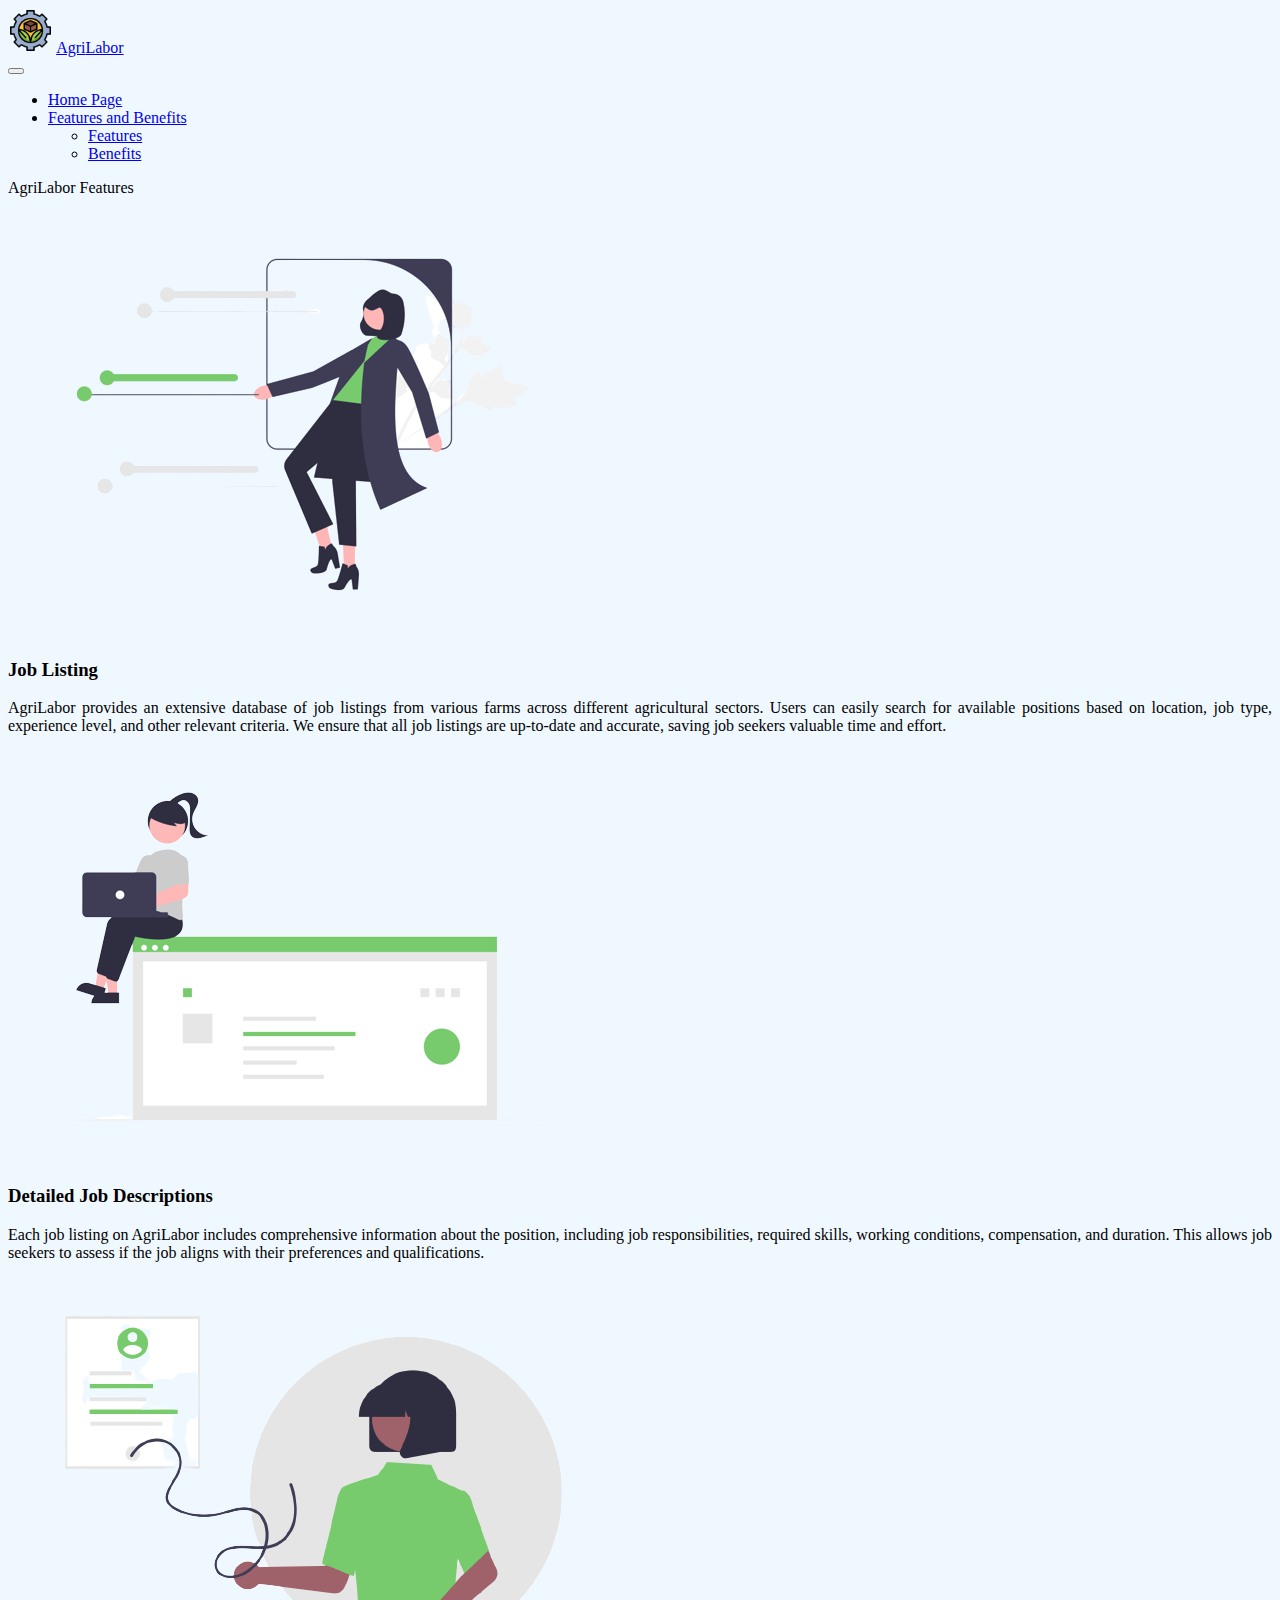
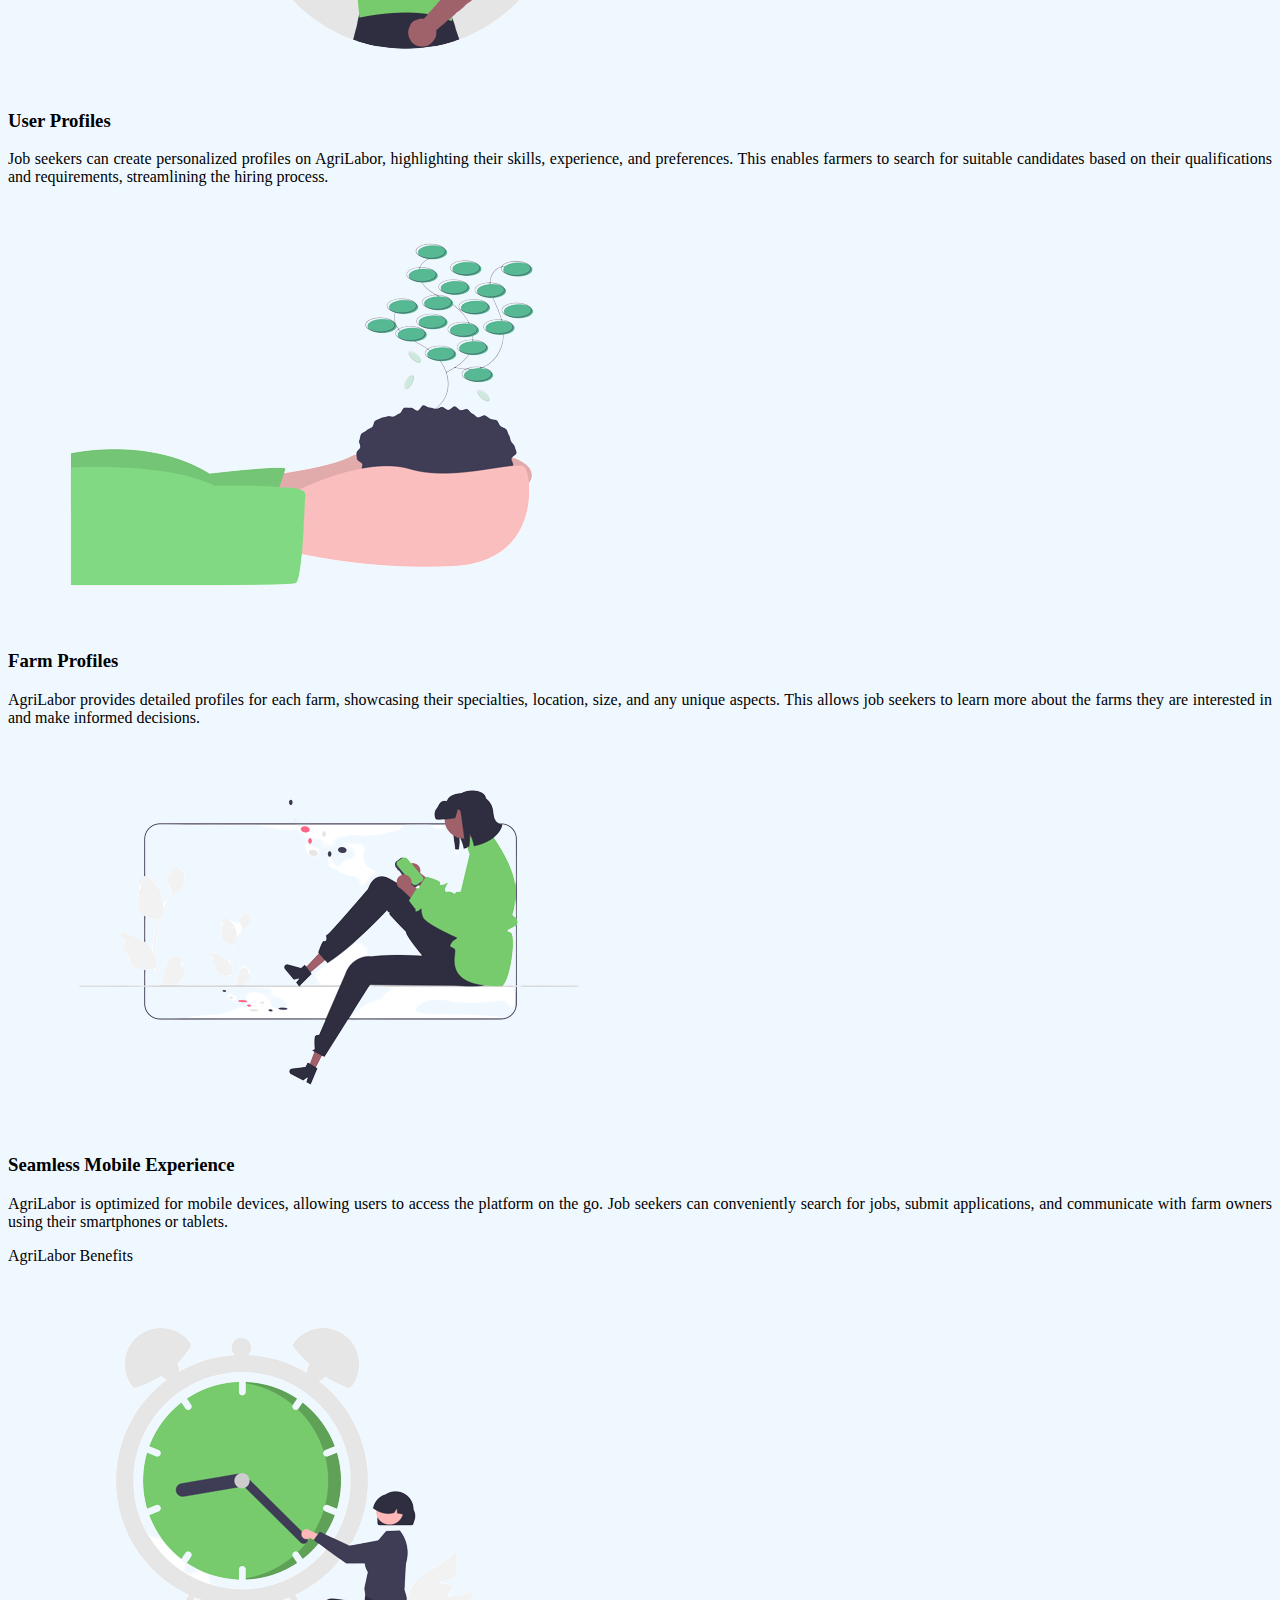
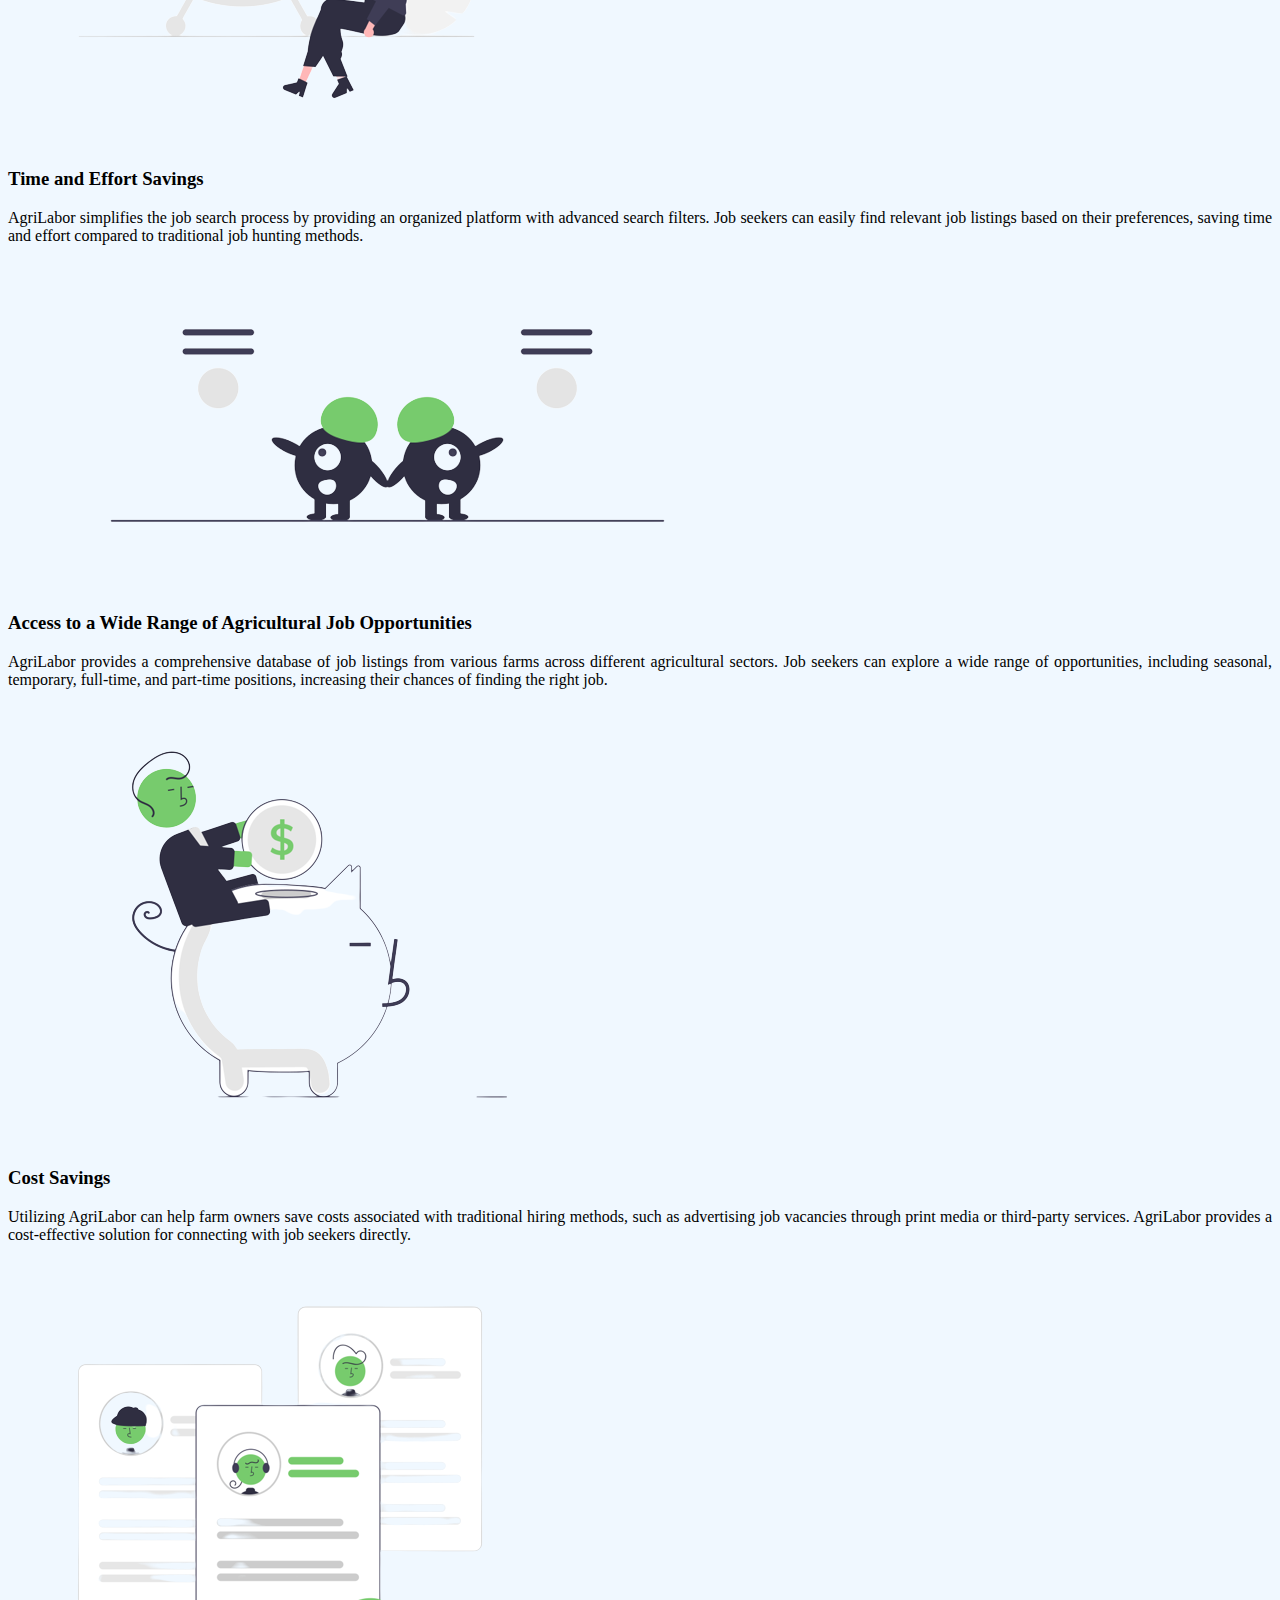
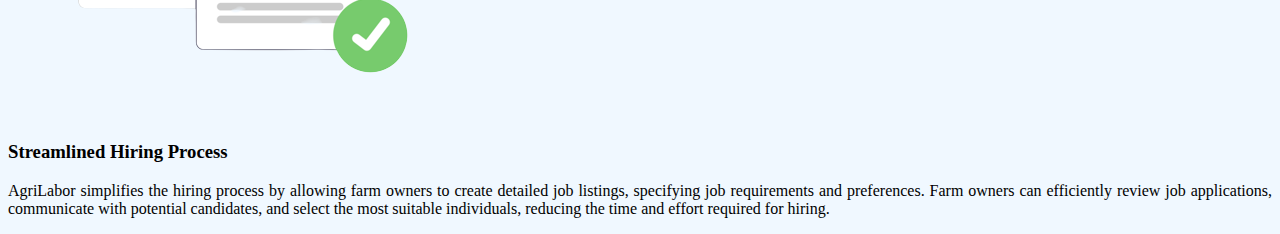
<file: features.html>
<!DOCTYPE html>
<html lang="en">
  <head>
    <meta charset="UTF-8" />
    <meta name="viewport" content="width=device-width, initial-scale=1.0" />
    <title>Features and Benefits</title>
    <link rel="stylesheet" href="style.css" />
    <link
      rel="stylesheet"
      href="https://cdn.jsdelivr.net/npm/bootstrap-icons@1.3.0/font/bootstrap-icons.css"
    />
    <link
      rel="stylesheet"
      href="https://cdnjs.cloudflare.com/ajax/libs/font-awesome/6.2.1/css/all.min.css"
      integrity="sha512-MV7K8+y+gLIBoVD59lQIYicR65iaqukzvf/nwasF0nqhPay5w/9lJmVM2hMDcnK1OnMGCdVK+iQrJ7lzPJQd1w=="
      crossorigin="anonymous"
      referrerpolicy="no-referrer"
    />
    <link
      href="https://cdn.jsdelivr.net/npm/bootstrap@5.0.2/dist/css/bootstrap.min.css"
      rel="stylesheet"
      integrity="sha384-EVSTQN3/azprG1Anm3QDgpJLIm9Nao0Yz1ztcQTwFspd3yD65VohhpuuCOmLASjC"
      crossorigin="anonymous"
    />
    <link
      rel="stylesheet"
      href="https://cdn.jsdelivr.net/npm/bootstrap-icons@1.10.2/font/bootstrap-icons.css"
      integrity="sha384-b6lVK+yci+bfDmaY1u0zE8YYJt0TZxLEAFyYSLHId4xoVvsrQu3INevFKo+Xir8e"
      crossorigin="anonymous"
    />
  </head>
  <body>
    <!-- TOP NAVIGATION BAR -->
    <nav class="navbar navbar-expand-lg sticky-top navbar-light bg-light">
      <div class="container">
        <!-- AGRILABOR LOGO AND TITLE -->
        <div class="d-flex align-items-center">
          <img src="img/smart-factory.png" alt="" class="img-size img-fluid" />
          <a href="index.html" class="navbar-brand text-dark h2 px-1"
            >Agri<span class="text-success">Labor</span></a
          >
        </div>
        <!-- BUTTON COLLAPSE FOR SMALL SCREEN SIZE -->
        <button
          class="navbar-toggler"
          type="button"
          data-bs-toggle="collapse"
          data-bs-target="#navmenu"
        >
          <span class="navbar-toggler-icon"></span>
        </button>
        <div class="collapse navbar-collapse pt-3 pt-sm-2" id="navmenu">
          <ul class="navbar-nav ms-auto">
            <li class="nav-item">
              <a href="index.html" class="nav-link"
                ><i class="fa fa-circle-arrow-left mx-1"></i>Home Page</a
              >
            </li>
            <!-- NAVBAR DROPDOWN LINKS -->
            <li class="nav-item dropdown">
              <a
                class="nav-link dropdown-toggle"
                href="#"
                id="navbarDropdown"
                role="button"
                data-bs-toggle="dropdown"
                aria-expanded="false"
              >
                <i class="fa fa-lightbulb mx-1"></i>Features and Benefits
              </a>
              <ul class="dropdown-menu" aria-labelledby="navbarDropdown">
                <li><a class="dropdown-item" href="#features">Features</a></li>
                <li>
                  <a class="dropdown-item" href="#benefits">Benefits</a>
                </li>
              </ul>
            </li>
            <!-- NAVBAR LINK -->
          </ul>
        </div>
      </div>
    </nav>
    <!-- END TOP NAVIGATION BAR -->

    <!-- FEATURES TITLE -->
    <div class="container pt-5 text-center text-sm-start" id="features">
      <p class="display-6 fw-bold">
        <span class="text-success">AgriLabor</span> Features
      </p>
    </div>
    <!-- FEATURES TITLE -->

    <!-- SECTION FEATURES -->
    <section class="px-3 p-2">
      <div class="container">
        <div class="row align-items-center text-justify bg-light my-2">
          <div class="col-md-4">
            <img src="img/job-listing.png" alt="" class="img-fluid" />
          </div>
          <div class="col-md-7">
            <h3>Job Listing</h3>
            <p class="lead">
              AgriLabor provides an extensive database of job listings from
              various farms across different agricultural sectors. Users can
              easily search for available positions based on location, job type,
              experience level, and other relevant criteria. We ensure that all
              job listings are up-to-date and accurate, saving job seekers
              valuable time and effort.
            </p>
          </div>
        </div>
        <div class="row align-items-center text-justify bg-light my-2">
          <div class="col-md-4">
            <img src="img/desc.png" alt="" class="img-fluid" />
          </div>
          <div class="col-md-7">
            <h3>Detailed Job Descriptions</h3>
            <p class="lead">
              Each job listing on AgriLabor includes comprehensive information
              about the position, including job responsibilities, required
              skills, working conditions, compensation, and duration. This
              allows job seekers to assess if the job aligns with their
              preferences and qualifications.
            </p>
          </div>
        </div>
        <div class="row align-items-center text-justify bg-light my-2">
          <div class="col-md-4">
            <img src="img/personal-info.png" alt="" class="img-fluid" />
          </div>
          <div class="col-md-7">
            <h3>User Profiles</h3>
            <p class="lead">
              Job seekers can create personalized profiles on AgriLabor,
              highlighting their skills, experience, and preferences. This
              enables farmers to search for suitable candidates based on their
              qualifications and requirements, streamlining the hiring process.
            </p>
          </div>
        </div>
        <div class="row align-items-center text-justify bg-light my-2">
          <div class="col-md-4">
            <img
              src="img/undraw_environment_iaus-removebg-preview.png"
              alt=""
              class="img-fluid"
            />
          </div>
          <div class="col-md-8">
            <h3>Farm Profiles</h3>
            <p class="lead">
              AgriLabor provides detailed profiles for each farm, showcasing
              their specialties, location, size, and any unique aspects. This
              allows job seekers to learn more about the farms they are
              interested in and make informed decisions.
            </p>
          </div>
        </div>
        <div class="row align-items-center text-justify bg-light my-2">
          <div class="col-md-4">
            <img src="img/mobile.png" alt="" class="img-fluid" />
          </div>
          <div class="col-md-8">
            <h3>Seamless Mobile Experience</h3>
            <p class="lead">
              AgriLabor is optimized for mobile devices, allowing users to
              access the platform on the go. Job seekers can conveniently search
              for jobs, submit applications, and communicate with farm owners
              using their smartphones or tablets.
            </p>
          </div>
        </div>
      </div>
    </section>
    <!-- END SECTION FEATURES -->

    <!-- FEATURES TITLE -->
    <div class="container pt-5 text-center text-sm-start" id="benefits">
      <p class="display-6 pt-5 fw-bold">
        <span class="text-success">AgriLabor</span> Benefits
      </p>
    </div>
    <!-- FEATURES TITLE -->

    <!-- SECTION FEATURES -->
    <section class="px-3 p-2">
      <div class="container">
        <div class="row align-items-center text-justify bg-light my-2">
          <div class="col-md-4">
            <img src="img/time.png" alt="" class="img-fluid" />
          </div>
          <div class="col-md-7">
            <h3>Time and Effort Savings</h3>
            <p class="lead">
              AgriLabor simplifies the job search process by providing an
              organized platform with advanced search filters. Job seekers can
              easily find relevant job listings based on their preferences,
              saving time and effort compared to traditional job hunting
              methods.
            </p>
          </div>
        </div>
        <div class="row align-items-center text-justify bg-light my-2">
          <div class="col-md-4">
            <img src="img/decide.png" alt="" class="img-fluid" />
          </div>
          <div class="col-md-7">
            <h3>Access to a Wide Range of Agricultural Job Opportunities</h3>
            <p class="lead">
              AgriLabor provides a comprehensive database of job listings from
              various farms across different agricultural sectors. Job seekers
              can explore a wide range of opportunities, including seasonal,
              temporary, full-time, and part-time positions, increasing their
              chances of finding the right job.
            </p>
          </div>
        </div>
        <div class="row align-items-center text-justify bg-light my-2">
          <div class="col-md-4">
            <img src="img/savings.png" alt="" class="img-fluid" />
          </div>
          <div class="col-md-7">
            <h3>Cost Savings</h3>
            <p class="lead">
              Utilizing AgriLabor can help farm owners save costs associated
              with traditional hiring methods, such as advertising job vacancies
              through print media or third-party services. AgriLabor provides a
              cost-effective solution for connecting with job seekers directly.
            </p>
          </div>
        </div>
        <div class="row align-items-center text-justify bg-light my-2">
          <div class="col-md-4">
            <img src="img/hiring.png" alt="" class="img-fluid" />
          </div>
          <div class="col-md-8">
            <h3>Streamlined Hiring Process</h3>
            <p class="lead">
              AgriLabor simplifies the hiring process by allowing farm owners to
              create detailed job listings, specifying job requirements and
              preferences. Farm owners can efficiently review job applications,
              communicate with potential candidates, and select the most
              suitable individuals, reducing the time and effort required for
              hiring.
            </p>
          </div>
        </div>
      </div>
    </section>
    <!-- END SECTION FEATURES -->
  </body>

  <!-- SCRIPT -->
  <script
    src="https://cdn.jsdelivr.net/npm/bootstrap@5.0.2/dist/js/bootstrap.bundle.min.js"
    integrity="sha384-MrcW6ZMFYlzcLA8Nl+NtUVF0sA7MsXsP1UyJoMp4YLEuNSfAP+JcXn/tWtIaxVXM"
    crossorigin="anonymous"
  ></script>
  <!-- END SCRIPT -->
</html>
</file>
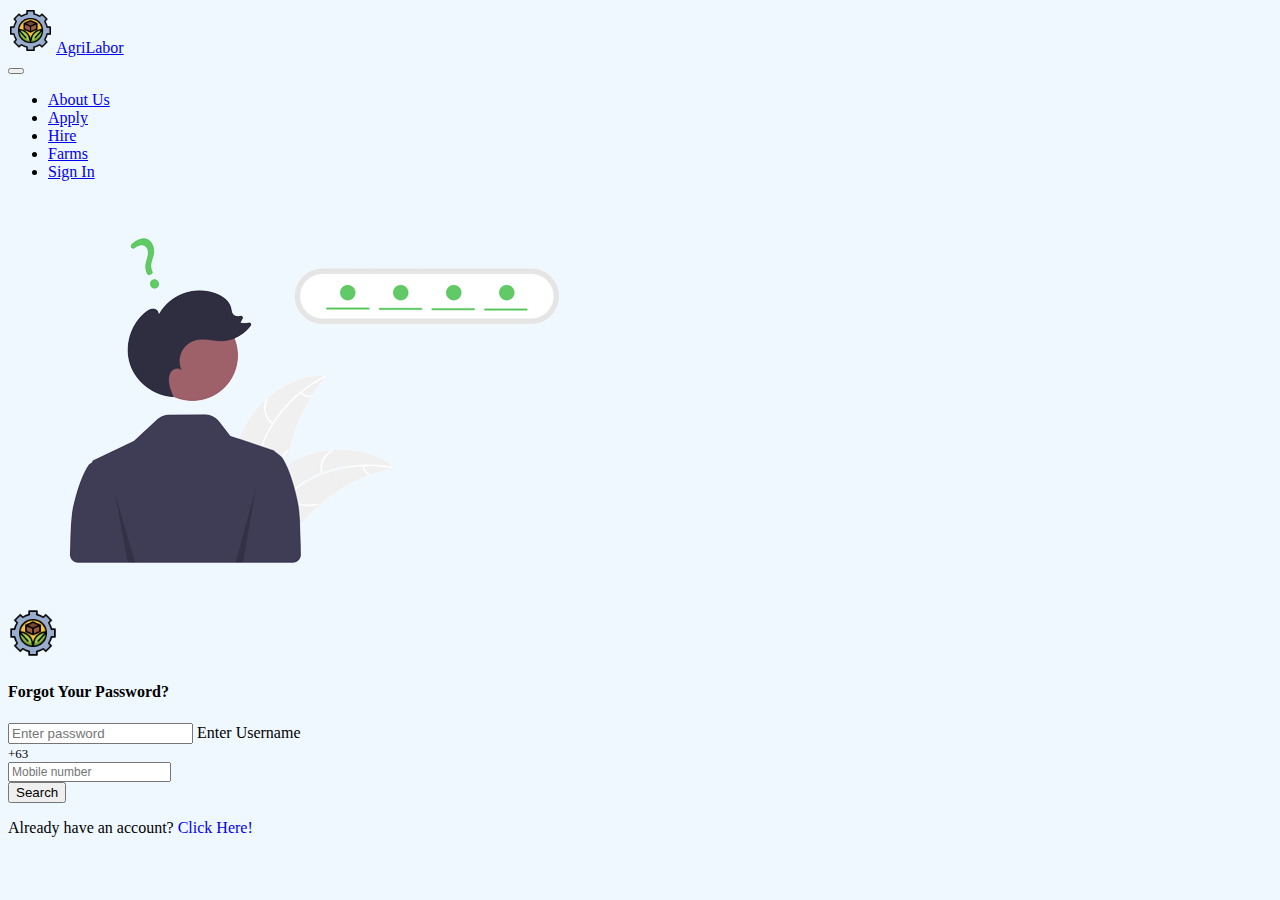
<file: forgot-pass.html>
<!DOCTYPE html>
<html lang="en">
  <head>
    <meta charset="UTF-8" />
    <meta name="viewport" content="width=device-width, initial-scale=1.0" />
    <title>Sign Up</title>
    <link rel="stylesheet" href="style.css" />
    <link
      rel="stylesheet"
      href="https://cdn.jsdelivr.net/npm/bootstrap-icons@1.3.0/font/bootstrap-icons.css"
    />
    <link
      rel="stylesheet"
      href="https://cdnjs.cloudflare.com/ajax/libs/font-awesome/6.2.1/css/all.min.css"
      integrity="sha512-MV7K8+y+gLIBoVD59lQIYicR65iaqukzvf/nwasF0nqhPay5w/9lJmVM2hMDcnK1OnMGCdVK+iQrJ7lzPJQd1w=="
      crossorigin="anonymous"
      referrerpolicy="no-referrer"
    />
    <link
      href="https://cdn.jsdelivr.net/npm/bootstrap@5.0.2/dist/css/bootstrap.min.css"
      rel="stylesheet"
      integrity="sha384-EVSTQN3/azprG1Anm3QDgpJLIm9Nao0Yz1ztcQTwFspd3yD65VohhpuuCOmLASjC"
      crossorigin="anonymous"
    />
    <link
      rel="stylesheet"
      href="https://cdn.jsdelivr.net/npm/bootstrap-icons@1.10.2/font/bootstrap-icons.css"
      integrity="sha384-b6lVK+yci+bfDmaY1u0zE8YYJt0TZxLEAFyYSLHId4xoVvsrQu3INevFKo+Xir8e"
      crossorigin="anonymous"
    />
  </head>
  <body>
    <!-- TOP NAVIGATION BAR -->
    <nav class="navbar navbar-expand-lg sticky-top navbar-light bg-light">
      <div class="container">
        <!-- AGRILABOR LOGO AND TITLE -->
        <div class="d-flex align-items-center">
          <img src="img/smart-factory.png" alt="" class="img-size img-fluid" />
          <a href="#" class="navbar-brand text-dark h2 px-1"
            >Agri<span class="text-success">Labor</span></a
          >
        </div>
        <!-- BUTTON COLLAPSE FOR SMALL SCREEN SIZE -->
        <button
          class="navbar-toggler"
          type="button"
          data-bs-toggle="collapse"
          data-bs-target="#navmenu"
        >
          <span class="navbar-toggler-icon"></span>
        </button>
        <!-- NAVBAR LINK -->
        <div class="collapse navbar-collapse pt-3 pt-sm-2" id="navmenu">
          <ul class="navbar-nav ms-auto">
            <li class="nav-item">
              <a href="index.html" class="nav-link"
                ><i class="fa fa-lightbulb mx-1"></i>About Us</a
              >
            </li>
            <li class="nav-item">
              <a href="apply.html" class="nav-link"
                ><i class="fa fa-tractor mx-1"></i>Apply</a
              >
            </li>
            <li class="nav-item">
              <a href="hire.html" class="nav-link"
                ><i class="fa fa-users mx-1"></i>Hire</a
              >
            </li>
            <li class="nav-item">
              <a href="farms.html" class="nav-link"
                ><i class="fa fa-wheat-alt mx-1"></i>Farms</a
              >
            </li>
            <li class="nav-item">
              <a href="signin.html" class="nav-link active"
                ><i class="fa fa-user mx-1"></i>Sign In</a
              >
            </li>
          </ul>
        </div>
      </div>
    </nav>
    <!-- END TOP NAVIGATION BAR -->

    <!-- FORM FORGOT PASS -->
    <section class="pt-2 px-3 pb-5">
      <div class="container p-2 p-sm-5">
        <div class="row align-items-center justify-content-center">
          <div class="col-md-6">
            <img src="img/forgot-password.png" alt="" class="img-fluid w-100" />
          </div>
          <div class="col-md-6">
            <form>
              <div
                class="d-flex align-items-center justify-content-center py-2"
              >
                <img
                  src="img/smart-factory.png"
                  alt=""
                  class="img-fluid login-icon mx-1"
                />
                <h4 class="text-start py-3">Forgot Your Password?</h4>
              </div>

              <div class="form-floating mb-3">
                <input
                  type="text"
                  name="username"
                  placeholder="Enter password"
                  class="form-control px-5"
                  id="username"
                  placeholder=""
                  required
                />
                <label for="username"
                  ><i class="fa fa-user text-success mx-2"></i>Enter
                  Username</label
                >
              </div>
              <div class="form-group mb-3">
                <div class="input-group">
                  <div class="input-group-prepend">
                    <span class="input-group-text" style="font-size: 13px"
                      >+63</span
                    >
                  </div>
                  <input
                    autocomplete="off"
                    type="tel"
                    class="form-control"
                    value=""
                    id="phone"
                    name="mobile"
                    placeholder="Mobile number"
                    pattern="[0-9]{10}"
                    required
                    style="font-size: 12px"
                    required
                  />
                </div>
              </div>
              <div class="">
                <button type="submit" class="btn btn-success w-100">
                  Search
                </button>
              </div>
              <p class="pt-3 text-start">
                Already have an account?
                <a href="signin.html" class="text-decoration"
                  ><span class="text-success">Click Here!</span></a
                >
              </p>
            </form>
          </div>
        </div>
      </div>
    </section>

    <!-- END FORM FORGOT PASS -->

    <!-- SCRIPT -->
    <script
      src="https://cdn.jsdelivr.net/npm/bootstrap@5.0.2/dist/js/bootstrap.bundle.min.js"
      integrity="sha384-MrcW6ZMFYlzcLA8Nl+NtUVF0sA7MsXsP1UyJoMp4YLEuNSfAP+JcXn/tWtIaxVXM"
      crossorigin="anonymous"
    ></script>

    <!-- END SCRIPT -->
  </body>
</html>
</file>
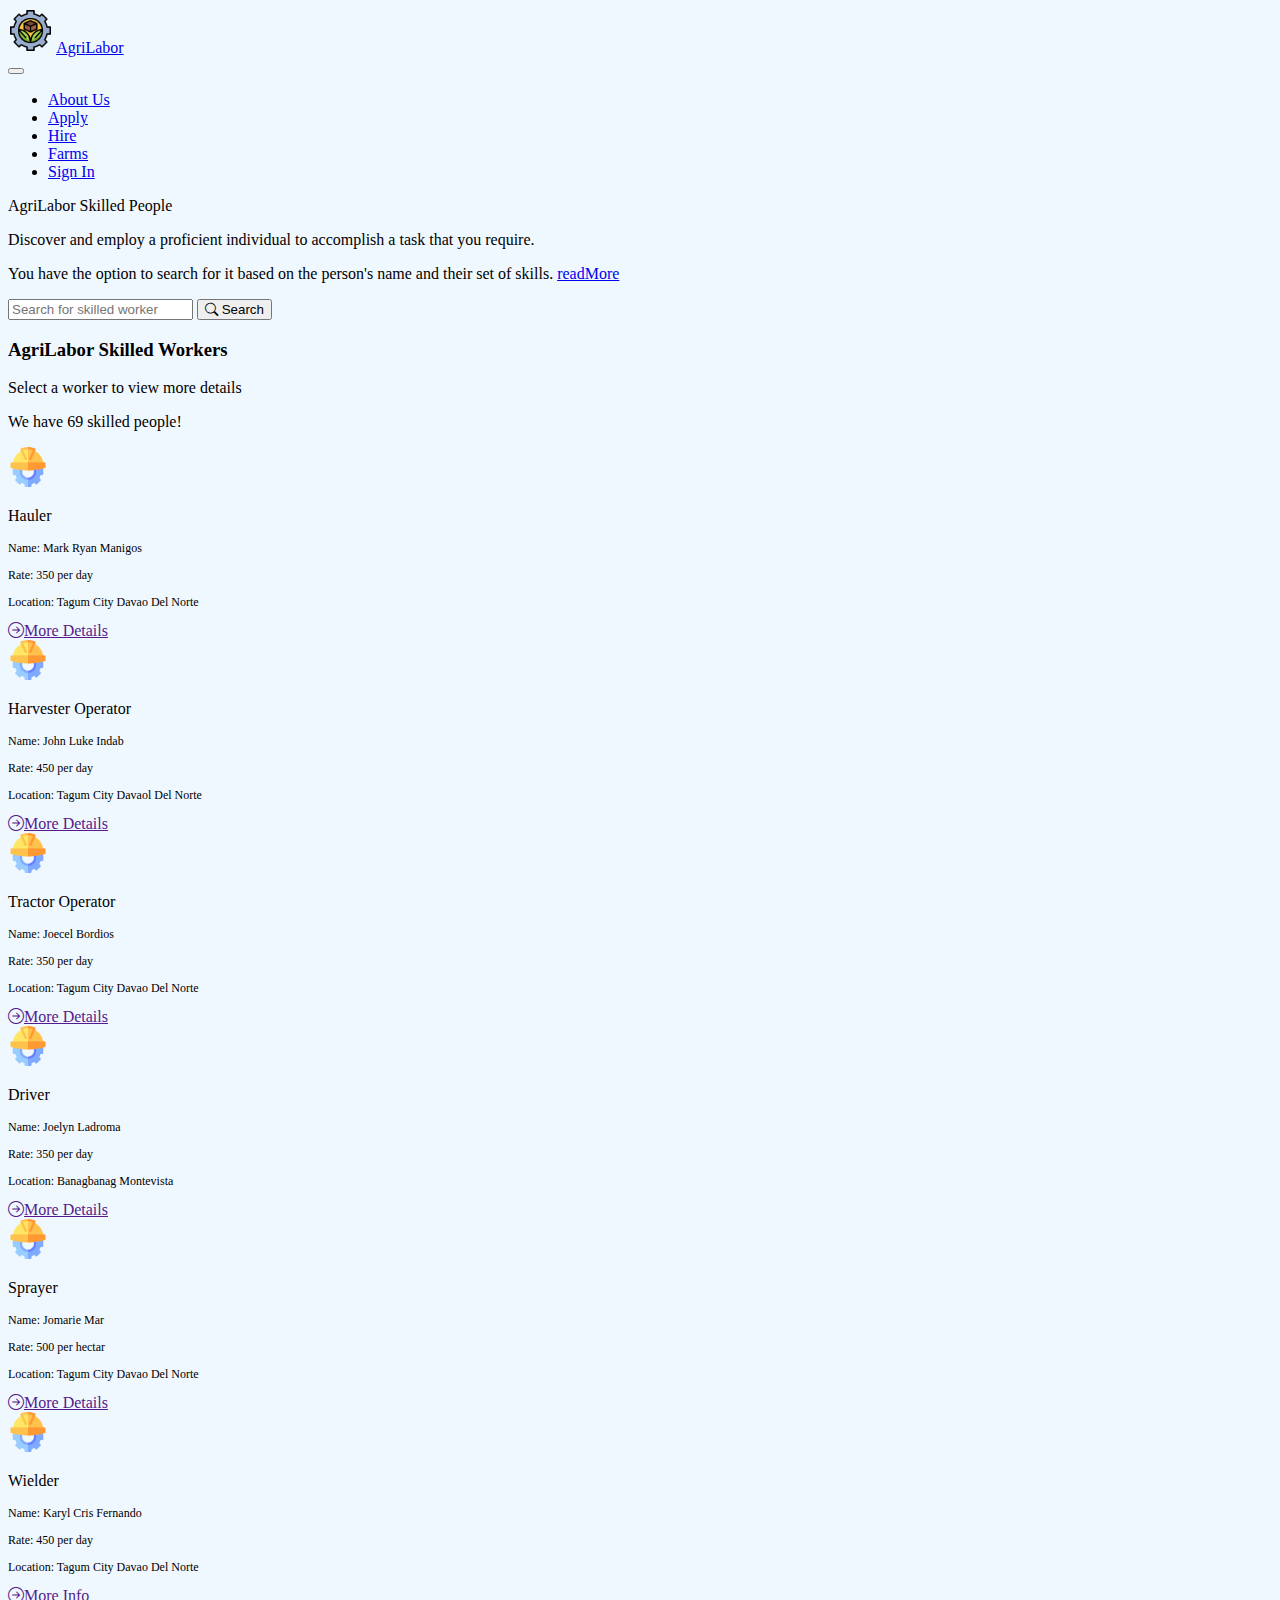
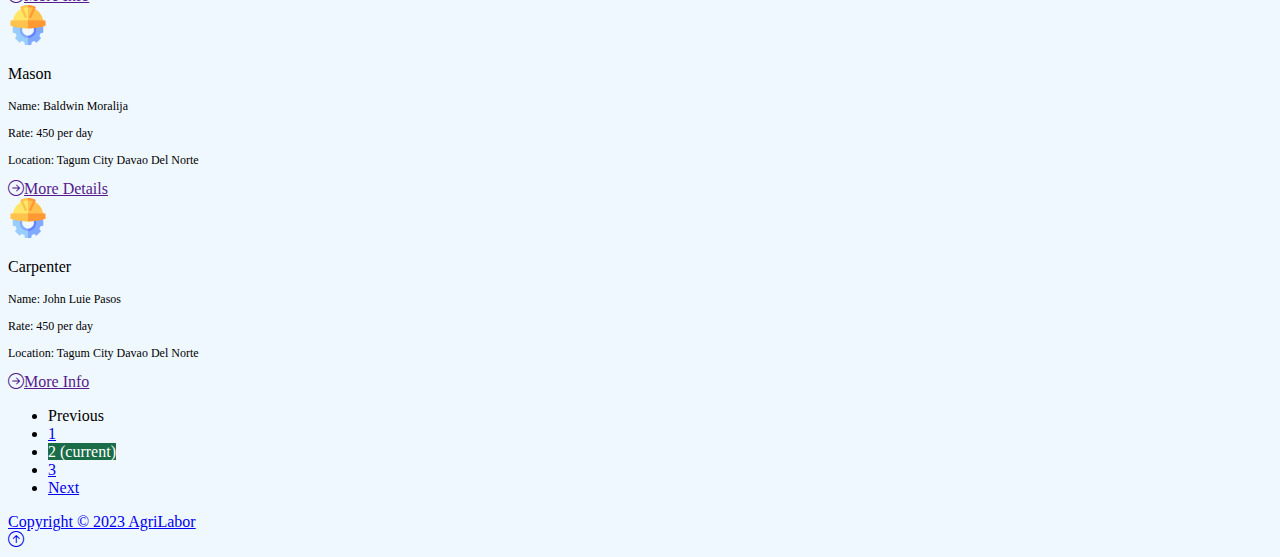
<file: hire.html>
<!DOCTYPE html>
<html lang="en">
  <head>
    <meta charset="UTF-8" />
    <meta name="viewport" content="width=device-width, initial-scale=1.0" />
    <title>Hire People</title>
    <link rel="stylesheet" href="style.css" />
    <link
      rel="stylesheet"
      href="https://cdn.jsdelivr.net/npm/bootstrap-icons@1.3.0/font/bootstrap-icons.css"
    />
    <link
      rel="stylesheet"
      href="https://cdnjs.cloudflare.com/ajax/libs/font-awesome/6.2.1/css/all.min.css"
      integrity="sha512-MV7K8+y+gLIBoVD59lQIYicR65iaqukzvf/nwasF0nqhPay5w/9lJmVM2hMDcnK1OnMGCdVK+iQrJ7lzPJQd1w=="
      crossorigin="anonymous"
      referrerpolicy="no-referrer"
    />
    <link
      href="https://cdn.jsdelivr.net/npm/bootstrap@5.0.2/dist/css/bootstrap.min.css"
      rel="stylesheet"
      integrity="sha384-EVSTQN3/azprG1Anm3QDgpJLIm9Nao0Yz1ztcQTwFspd3yD65VohhpuuCOmLASjC"
      crossorigin="anonymous"
    />
    <link
      rel="stylesheet"
      href="https://cdn.jsdelivr.net/npm/bootstrap-icons@1.10.2/font/bootstrap-icons.css"
      integrity="sha384-b6lVK+yci+bfDmaY1u0zE8YYJt0TZxLEAFyYSLHId4xoVvsrQu3INevFKo+Xir8e"
      crossorigin="anonymous"
    />
  </head>
  <body>
    <!-- TOP NAVIGATION BAR -->
    <nav class="navbar navbar-expand-lg sticky-top navbar-light bg-light">
      <div class="container">
        <!-- AGRILABOR LOGO AND TITLE -->
        <div class="d-flex align-items-center">
          <img src="img/smart-factory.png" alt="" class="img-size img-fluid" />
          <a href="#" class="navbar-brand text-dark h2 px-1"
            >Agri<span class="text-success">Labor</span></a
          >
        </div>
        <!-- BUTTON COLLAPSE FOR SMALL SCREEN SIZE -->
        <button
          class="navbar-toggler"
          type="button"
          data-bs-toggle="collapse"
          data-bs-target="#navmenu"
        >
          <span class="navbar-toggler-icon"></span>
        </button>
        <div class="collapse navbar-collapse pt-3 pt-sm-2" id="navmenu">
          <ul class="navbar-nav ms-auto">
            <!-- NAVBAR LINK -->
            <li class="nav-item">
              <a href="index.html" class="nav-link"
                ><i class="fa fa-lightbulb mx-1"></i>About Us</a
              >
            </li>
            <li class="nav-item">
              <a href="apply.html" class="nav-link"
                ><i class="fa fa-tractor mx-1"></i>Apply</a
              >
            </li>
            <li class="nav-item">
              <a href="hire.html" class="nav-link active"
                ><i class="fa fa-users mx-1"></i>Hire</a
              >
            </li>
            <li class="nav-item">
              <a href="farms.html" class="nav-link"
                ><i class="fa fa-wheat-alt mx-1"></i>Farms</a
              >
            </li>
            <li class="nav-item">
              <a href="signin.html" class="nav-link"
                ><i class="fa fa-user mx-1"></i>Sign In</a
              >
            </li>
          </ul>
        </div>
      </div>
    </nav>
    <!-- END TOP NAVIGATION BAR -->

    <!-- TOP DetailsRMATION -->
    <div class="container py-4">
      <div>
        <p class="display-6">
          <a href="" class="fa fa-users text-success mx-2"></a>
          <span class="text-success">AgriLabor</span> Skilled People
        </p>
        <p class="lead p-0 mb-0 px-0 px-sm-5">
          Discover and employ a proficient individual to accomplish a task that
          you require.
        </p>
        <p class="m-0 p-0 px-0 px-sm-5">
          You have the option to search for it based on the person's name and
          their set of skills.
          <span><a href="#" class="text-success">readMore </a></span>
        </p>
      </div>
    </div>

    <!-- END TOP DetailsRMATION -->

    <!-- SEARCH BAR -->
    <div class="container mt-2">
      <form class="d-flex">
        <input
          class="form-control me-2"
          type="search"
          placeholder="Search for skilled worker"
          aria-label="Search"
        />
        <button class="btn btn-success" type="submit">
          <i class="bi bi-search"></i> Search
        </button>
      </form>
    </div>

    <!-- END SEARCH BAR -->

    <!-- TITLE -->
    <section class="pt-5">
      <div class="container d-md-flex justify-content-between">
        <div>
          <h3>
            <a href="" class="fa fa-clipboard-list text-success mx-2"></a>
            AgriLabor Skilled Workers
          </h3>
          <p class="mx-5 lead d-none d-sm-block">
            Select a worker to view more details
          </p>
        </div>
        <div>
          <p class="display-6 text-center text-md-start">
            We have
            <span class="text-success fw-bold">69</span> skilled people!
          </p>
        </div>
      </div>
    </section>

    <!-- END TITLE -->

    <!-- SECTION JOB LISTS -->
    <section class="py-5">
      <div class="container">
        <div class="row g-4">
          <div class="col-6 col-md-3 p-1">
            <div class="card bg-light">
              <div class="card-body">
                <div class="text-center">
                  <img
                    src="img/engineering.png"
                    alt=""
                    class="img-fluid farm-profile"
                  />
                </div>
                <p class="card-title text-center lead">Hauler</p>
                <p class="m-0 card-text ts-1">
                  <span class="text-success"
                    ><i class="fa fa-wheat-alt mx-1"></i>Name: </span
                  >Mark Ryan Manigos
                </p>
                <p class="m-0 card-text ts-1">
                  <span class="text-success"
                    ><i class="fa fa-money-bill mx-1"></i>Rate:
                  </span>
                  350 per day
                </p>
                <p class="m-0 card-text ts-1">
                  <span class="text-success"
                    ><i class="fa fa-location mx-1"></i>Location: </span
                  >Tagum City Davao Del Norte
                </p>
                <a href="" class="btn btn-success btn-sm w-100 mt-2"
                  ><i class="bi bi-arrow-right-circle mx-1"></i>More Details</a
                >
              </div>
            </div>
          </div>
          <div class="col-6 col-md-3 p-1">
            <div class="card bg-light">
              <div class="card-body">
                <div class="text-center">
                  <img
                    src="img/engineering.png"
                    alt=""
                    class="img-fluid farm-profile"
                  />
                </div>
                <p class="card-title text-center lead">Harvester Operator</p>
                <p class="m-0 card-text ts-1">
                  <span class="text-success"
                    ><i class="fa fa-wheat-alt mx-1"></i>Name: </span
                  >John Luke Indab
                </p>
                <p class="m-0 card-text ts-1">
                  <span class="text-success"
                    ><i class="fa fa-money-bill mx-1"></i>Rate:
                  </span>
                  450 per day
                </p>

                <p class="m-0 card-text ts-1">
                  <span class="text-success"
                    ><i class="fa fa-location mx-1"></i>Location: </span
                  >Tagum City Davaol Del Norte
                </p>
                <a href="" class="btn btn-success btn-sm w-100 mt-2"
                  ><i class="bi bi-arrow-right-circle mx-1"></i>More Details</a
                >
              </div>
            </div>
          </div>
          <div class="col-6 col-md-3 p-1">
            <div class="card bg-light">
              <div class="card-body">
                <div class="text-center">
                  <img
                    src="img/engineering.png"
                    alt=""
                    class="img-fluid farm-profile"
                  />
                </div>
                <p class="card-title text-center lead">Tractor Operator</p>
                <p class="m-0 card-text ts-1">
                  <span class="text-success"
                    ><i class="fa fa-wheat-alt mx-1"></i>Name: </span
                  >Joecel Bordios
                </p>
                <p class="m-0 card-text ts-1">
                  <span class="text-success"
                    ><i class="fa fa-money-bill mx-1"></i>Rate: </span
                  >350 per day
                </p>
                <p class="m-0 card-text ts-1">
                  <span class="text-success"
                    ><i class="fa fa-location mx-1"></i>Location: </span
                  >Tagum City Davao Del Norte
                </p>
                <a href="" class="btn btn-success btn-sm w-100 mt-2"
                  ><i class="bi bi-arrow-right-circle mx-1"></i>More Details</a
                >
              </div>
            </div>
          </div>
          <div class="col-6 col-md-3 p-1">
            <div class="card bg-light">
              <div class="card-body">
                <div class="text-center">
                  <img
                    src="img/engineering.png"
                    alt=""
                    class="img-fluid farm-profile"
                  />
                </div>
                <p class="card-title text-center lead">Driver</p>
                <p class="m-0 card-text ts-1">
                  <span class="text-success"
                    ><i class="fa fa-wheat-alt mx-1"></i>Name: </span
                  >Joelyn Ladroma
                </p>
                <p class="m-0 card-text ts-1">
                  <span class="text-success"
                    ><i class="fa fa-money-bill mx-1"></i>Rate:
                  </span>
                  350 per day
                </p>

                <p class="m-0 card-text ts-1">
                  <span class="text-success"
                    ><i class="fa fa-location mx-1"></i>Location: </span
                  >Banagbanag Montevista
                </p>
                <a href="" class="btn btn-success btn-sm w-100 mt-2"
                  ><i class="bi bi-arrow-right-circle mx-1"></i>More Details</a
                >
              </div>
            </div>
          </div>
          <div class="col-6 col-md-3 p-1">
            <div class="card bg-light">
              <div class="card-body">
                <div class="text-center">
                  <img
                    src="img/engineering.png"
                    alt=""
                    class="img-fluid farm-profile"
                  />
                </div>
                <p class="card-title text-center lead">Sprayer</p>
                <p class="m-0 card-text ts-1">
                  <span class="text-success"
                    ><i class="fa fa-wheat-alt mx-1"></i>Name: </span
                  >Jomarie Mar
                </p>
                <p class="m-0 card-text ts-1">
                  <span class="text-success"
                    ><i class="fa fa-money-bill mx-1"></i>Rate:
                  </span>
                  500 per hectar
                </p>

                <p class="m-0 card-text ts-1">
                  <span class="text-success"
                    ><i class="fa fa-location mx-1"></i>Location: </span
                  >Tagum City Davao Del Norte
                </p>
                <a href="" class="btn btn-success btn-sm w-100 mt-2"
                  ><i class="bi bi-arrow-right-circle mx-1"></i>More Details</a
                >
              </div>
            </div>
          </div>

          <div class="col-6 col-md-3 p-1">
            <div class="card bg-light">
              <div class="card-body">
                <div class="text-center">
                  <img
                    src="img/engineering.png"
                    alt=""
                    class="img-fluid farm-profile"
                  />
                </div>
                <p class="card-title text-center lead">Wielder</p>
                <p class="m-0 card-text ts-1">
                  <span class="text-success"
                    ><i class="fa fa-wheat-alt mx-1"></i>Name: </span
                  >Karyl Cris Fernando
                </p>
                <p class="m-0 card-text ts-1">
                  <span class="text-success"
                    ><i class="fa fa-money-bill mx-1"></i>Rate: </span
                  >450 per day
                </p>

                <p class="m-0 card-text ts-1">
                  <span class="text-success"
                    ><i class="fa fa-location mx-1"></i>Location: </span
                  >Tagum City Davao Del Norte
                </p>
                <a href="" class="btn btn-success btn-sm w-100 mt-2"
                  ><i class="bi bi-arrow-right-circle mx-1"></i>More Info</a
                >
              </div>
            </div>
          </div>

          <div class="col-6 col-md-3 p-1">
            <div class="card bg-light">
              <div class="card-body">
                <div class="text-center">
                  <img
                    src="img/engineering.png"
                    alt=""
                    class="img-fluid farm-profile"
                  />
                </div>
                <p class="card-title text-center lead">Mason</p>
                <p class="m-0 card-text ts-1">
                  <span class="text-success"
                    ><i class="fa fa-wheat-alt mx-1"></i>Name: </span
                  >Baldwin Moralija
                </p>
                <p class="m-0 card-text ts-1">
                  <span class="text-success"
                    ><i class="fa fa-money-bill mx-1"></i>Rate:
                  </span>
                  450 per day
                </p>

                <p class="m-0 card-text ts-1">
                  <span class="text-success"
                    ><i class="fa fa-location mx-1"></i>Location: </span
                  >Tagum City Davao Del Norte
                </p>
                <a href="" class="btn btn-success btn-sm w-100 mt-2"
                  ><i class="bi bi-arrow-right-circle mx-1"></i>More Details</a
                >
              </div>
            </div>
          </div>

          <div class="col-6 col-md-3 p-1">
            <div class="card bg-light">
              <div class="card-body">
                <div class="text-center">
                  <img
                    src="img/engineering.png"
                    alt=""
                    class="img-fluid farm-profile"
                  />
                </div>
                <p class="card-title text-center lead">Carpenter</p>
                <p class="m-0 card-text ts-1">
                  <span class="text-success"
                    ><i class="fa fa-wheat-alt mx-1"></i>Name: </span
                  >John Luie Pasos
                </p>
                <p class="m-0 card-text ts-1">
                  <span class="text-success"
                    ><i class="fa fa-money-bill mx-1"></i>Rate: </span
                  >450 per day
                </p>

                <p class="m-0 card-text ts-1">
                  <span class="text-success"
                    ><i class="fa fa-location mx-1"></i>Location: </span
                  >Tagum City Davao Del Norte
                </p>
                <a href="" class="btn btn-success btn-sm w-100 mt-2"
                  ><i class="bi bi-arrow-right-circle mx-1"></i>More Info</a
                >
              </div>
            </div>
          </div>
        </div>
      </div>
    </section>
    <!-- END SECTION JOB LISTS -->

    <section>
      <div class="container">
        <nav aria-label="">
          <ul class="pagination justify-content-center">
            <!-- Added class "justify-content-center" -->
            <li class="page-item disabled">
              <span class="page-link">Previous</span>
            </li>
            <li class="page-item"><a class="page-link" href="#">1</a></li>
            <li class="page-item active">
              <span class="page-link">
                2
                <span class="sr-only">(current)</span>
              </span>
            </li>
            <li class="page-item"><a class="page-link" href="#">3</a></li>
            <li class="page-item">
              <a class="page-link" href="#">Next</a>
            </li>
          </ul>
        </nav>
      </div>
    </section>

    <!-- FOOTER -->
    <footer class="p-5 bg-light text-center position-relative">
      <div class="container">
        <div class="d-flex align-items-center justify-content-center">
          <a href="#" class="navbar-brand text-dark"
            >Copyright &copy; 2023 AgriLabor
          </a>
        </div>
        <a href="#" class="position-absolute bottom-0 end-0 p-5">
          <i class="bi bi-arrow-up-circle h1 text-success"></i>
        </a>
      </div>
    </footer>
    <!-- END FOOTER -->

    <!-- SCRIPT -->
    <script
      src="https://cdn.jsdelivr.net/npm/bootstrap@5.0.2/dist/js/bootstrap.bundle.min.js"
      integrity="sha384-MrcW6ZMFYlzcLA8Nl+NtUVF0sA7MsXsP1UyJoMp4YLEuNSfAP+JcXn/tWtIaxVXM"
      crossorigin="anonymous"
    ></script>
    <!-- END SCRIPT -->
  </body>
</html>
</file>
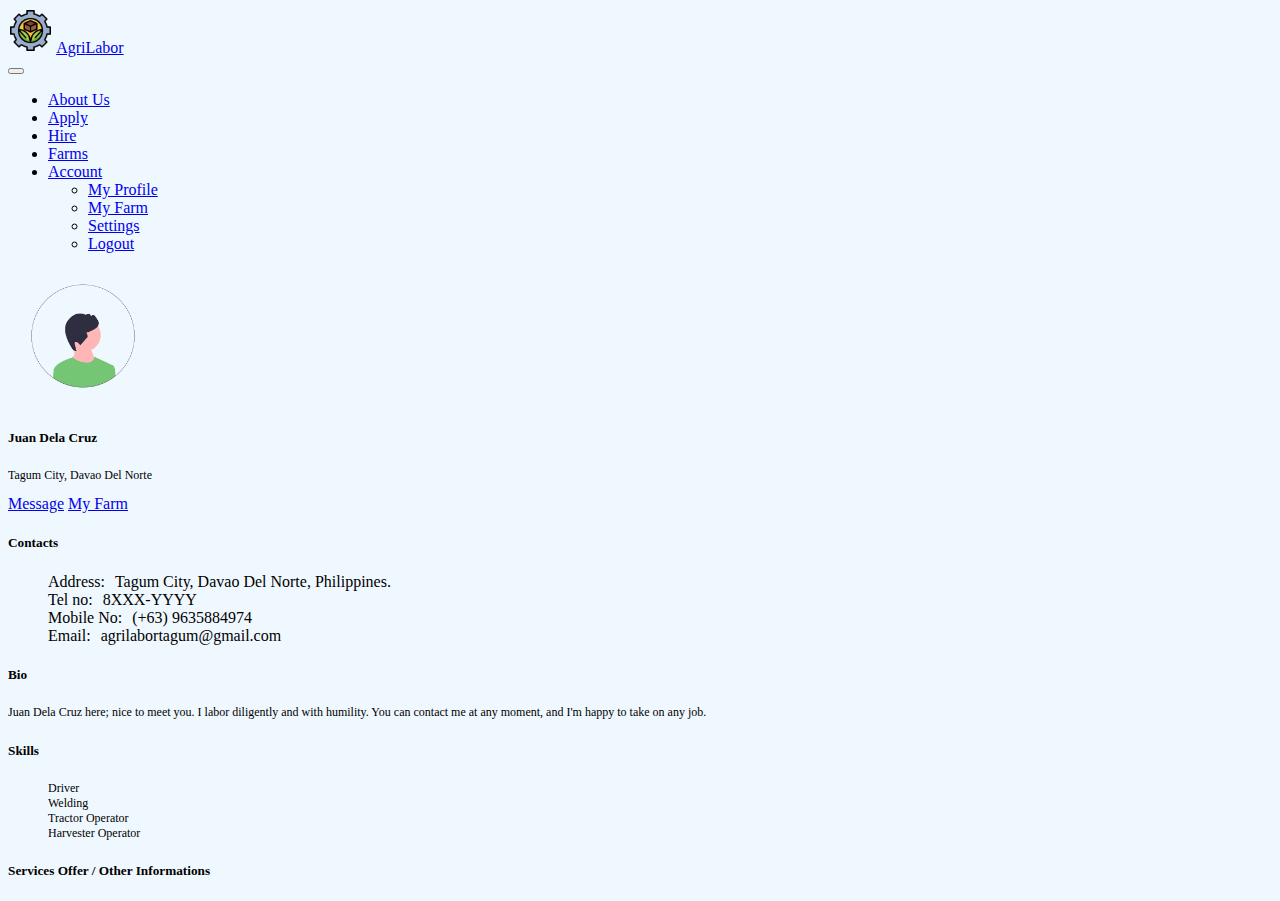
<file: profile.html>
<!DOCTYPE html>
<html lang="en">
  <head>
    <meta charset="UTF-8" />
    <meta name="viewport" content="width=device-width, initial-scale=1.0" />
    <title>Profile</title>
    <link rel="stylesheet" href="style.css" />
    <link
      rel="stylesheet"
      href="https://cdn.jsdelivr.net/npm/bootstrap-icons@1.3.0/font/bootstrap-icons.css"
    />
    <link
      rel="stylesheet"
      href="https://cdnjs.cloudflare.com/ajax/libs/font-awesome/6.2.1/css/all.min.css"
      integrity="sha512-MV7K8+y+gLIBoVD59lQIYicR65iaqukzvf/nwasF0nqhPay5w/9lJmVM2hMDcnK1OnMGCdVK+iQrJ7lzPJQd1w=="
      crossorigin="anonymous"
      referrerpolicy="no-referrer"
    />
    <link
      href="https://cdn.jsdelivr.net/npm/bootstrap@5.0.2/dist/css/bootstrap.min.css"
      rel="stylesheet"
      integrity="sha384-EVSTQN3/azprG1Anm3QDgpJLIm9Nao0Yz1ztcQTwFspd3yD65VohhpuuCOmLASjC"
      crossorigin="anonymous"
    />
    <link
      rel="stylesheet"
      href="https://cdn.jsdelivr.net/npm/bootstrap-icons@1.10.2/font/bootstrap-icons.css"
      integrity="sha384-b6lVK+yci+bfDmaY1u0zE8YYJt0TZxLEAFyYSLHId4xoVvsrQu3INevFKo+Xir8e"
      crossorigin="anonymous"
    />
  </head>
  <body>
    <!-- TOP NAVIGATION BAR -->
    <nav class="navbar navbar-expand-lg sticky-top navbar-light bg-light">
      <div class="container">
        <!-- AGRILABOR LOGO AND TITLE -->
        <div class="d-flex align-items-center">
          <img src="img/smart-factory.png" alt="" class="img-size img-fluid" />
          <a href="#" class="navbar-brand text-dark h2 px-1"
            >Agri<span class="text-success">Labor</span></a
          >
        </div>
        <!-- BUTTON COLLAPSE FOR SMALL SCREEN SIZE -->
        <button
          class="navbar-toggler"
          type="button"
          data-bs-toggle="collapse"
          data-bs-target="#navmenu"
        >
          <span class="navbar-toggler-icon"></span>
        </button>
        <!-- NAVBAR LINK -->
        <div class="collapse navbar-collapse pt-3 pt-sm-2" id="navmenu">
          <ul class="navbar-nav ms-auto">
            <li class="nav-item">
              <a href="index.html" class="nav-link"
                ><i class="fa fa-lightbulb mx-1"></i>About Us</a
              >
            </li>
            <li class="nav-item">
              <a href="apply.html" class="nav-link"
                ><i class="fa fa-tractor mx-1"></i>Apply</a
              >
            </li>
            <li class="nav-item">
              <a href="hire.html" class="nav-link"
                ><i class="fa fa-users mx-1"></i>Hire</a
              >
            </li>
            <li class="nav-item">
              <a href="farms.html" class="nav-link"
                ><i class="fa fa-wheat-alt mx-1"></i>Farms</a
              >
            </li>
            <!-- DROPDOWN -->
            <li class="nav-item dropdown">
              <a
                class="nav-link dropdown-toggle"
                href="#"
                id="navbarDropdown"
                role="button"
                data-bs-toggle="dropdown"
                aria-expanded="false"
              >
                <i class="fa fa-user mx-1"></i>Account
              </a>
              <ul class="dropdown-menu" aria-labelledby="navbarDropdown">
                <li>
                  <a class="dropdown-item" href="profile.html"
                    ><i class="fa fa-user mx-1 text-success"></i>My Profile</a
                  >
                </li>
                <li>
                  <a class="dropdown-item" href="#"
                    ><i class="fa fa-wheat-alt mx-1 text-success"></i>My Farm</a
                  >
                </li>
                <li>
                  <a class="dropdown-item" href="#"
                    ><i class="fa fa-gear mx-1 text-success"></i>Settings</a
                  >
                </li>
                <li>
                  <a class="dropdown-item" href="#"
                    ><i class="fa fa-arrow-right mx-1 text-success"></i
                    >Logout</a
                  >
                </li>
              </ul>
            </li>
          </ul>
        </div>
      </div>
    </nav>
    <!-- END TOP NAVIGATION BAR -->

    <!-- PROFILE -->
    <!-- <div class="container">
      <div class="bg-light cover-photo">
        <img src="img/rice_field.jpg" alt="" class="img-fluid" />
      </div>
    </div> -->
    <!-- END PROFILE -->

    <!-- PROFILE -->
    <section>
      <div class="container">
        <div class="row pt-0 pt-sm-5">
          <div class="col-md-5">
            <div class="card text-light">
              <div class="card-body text-center bg-success">
                <img
                  src="img/male_profile_1.png"
                  alt=""
                  class="img-fluid user-profile border rounded-circle bg-light"
                />
                <h5 class="mb-0 card-title">Juan Dela Cruz</h5>
                <p class="ts-1 card-text">Tagum City, Davao Del Norte</p>
                <a href="#" class="btn btn-dark btn-sm mx-1">Message</a>
                <a
                  href="#"
                  class="btn btn-light border border-success text-success btn-sm mx-1"
                  >My Farm</a
                >
              </div>
            </div>
          </div>
          <div class="pt-3 pt-md-0 col-md-7">
            <div class="card">
              <div class="card-body">
                <h5 class="card-title">
                  <i class="fa fa-book mx-2"></i>Contacts
                </h5>
                <ul class="list-group list-group-flush">
                  <li class="list-group-item">
                    <span class="text-success">Address:</span> Tagum City, Davao
                    Del Norte, Philippines.
                  </li>
                  <li class="list-group-item">
                    <span class="text-success">Tel no:</span> 8XXX-YYYY
                  </li>
                  <li class="list-group-item">
                    <span class="text-success">Mobile No:</span> (+63)
                    9635884974
                  </li>
                  <li class="list-group-item">
                    <span class="text-success">Email:</span>
                    agrilabortagum@gmail.com
                  </li>
                </ul>
              </div>
            </div>
          </div>
        </div>
        <div class="row pt-2">
          <div class="col-md-3">
            <div class="card">
              <div class="card-body">
                <h5 class="card-title"><i class="fa fa-check mx-2"></i>Bio</h5>

                <p class="card-text ts-1 text-center">
                  Juan Dela Cruz here; nice to meet you. I labor diligently and
                  with humility. You can contact me at any moment, and I'm happy
                  to take on any job.
                </p>
              </div>
            </div>
          </div>
          <div class="col-md-3 py-2 py-md-0">
            <div class="card">
              <div class="card-body">
                <h5 class="card-title">
                  <i class="fa fa-tools mx-2"></i>Skills
                </h5>
                <ul class="list-group list-group-flush ts-1">
                  <li class="list-group-item">
                    <span class="text-success">Driver</span>
                  </li>
                  <li class="list-group-item">
                    <span class="text-success">Welding</span>
                  </li>
                  <li class="list-group-item">
                    <span class="text-success">Tractor Operator</span>
                  </li>
                  <li class="list-group-item">
                    <span class="text-success">Harvester Operator</span>
                  </li>
                </ul>
              </div>
            </div>
          </div>
          <div class="col-md-6 pb-5 pb-md-0">
            <div class="card">
              <div class="card-body">
                <h5 class="card-title">
                  <i class="fa fa-truck mx-2"></i>Services Offer / Other
                  Informations
                </h5>
              </div>
            </div>
          </div>
        </div>
      </div>
    </section>
    <!-- END PROFILE -->

    <!-- SCRIPT -->
    <script
      src="https://cdn.jsdelivr.net/npm/bootstrap@5.0.2/dist/js/bootstrap.bundle.min.js"
      integrity="sha384-MrcW6ZMFYlzcLA8Nl+NtUVF0sA7MsXsP1UyJoMp4YLEuNSfAP+JcXn/tWtIaxVXM"
      crossorigin="anonymous"
    ></script>

    <!-- END SCRIPT -->
  </body>
</html>
</file>
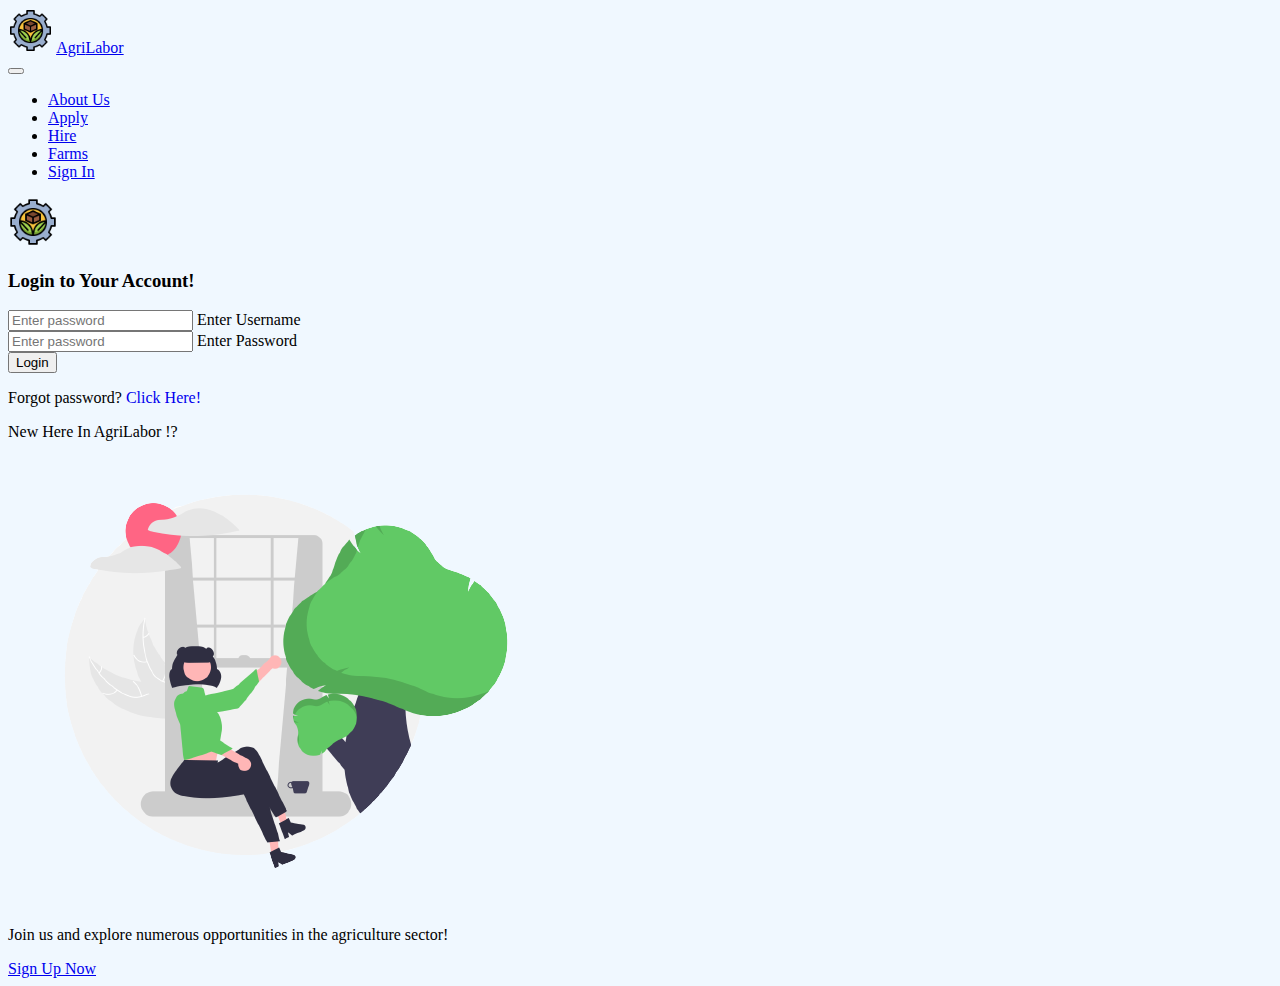
<file: signin.html>
<!DOCTYPE html>
<html lang="en">
  <head>
    <meta charset="UTF-8" />
    <meta name="viewport" content="width=device-width, initial-scale=1.0" />
    <title>Sign In</title>
    <link rel="stylesheet" href="style.css" />
    <link
      rel="stylesheet"
      href="https://cdn.jsdelivr.net/npm/bootstrap-icons@1.3.0/font/bootstrap-icons.css"
    />
    <link
      rel="stylesheet"
      href="https://cdnjs.cloudflare.com/ajax/libs/font-awesome/6.2.1/css/all.min.css"
      integrity="sha512-MV7K8+y+gLIBoVD59lQIYicR65iaqukzvf/nwasF0nqhPay5w/9lJmVM2hMDcnK1OnMGCdVK+iQrJ7lzPJQd1w=="
      crossorigin="anonymous"
      referrerpolicy="no-referrer"
    />
    <link
      href="https://cdn.jsdelivr.net/npm/bootstrap@5.0.2/dist/css/bootstrap.min.css"
      rel="stylesheet"
      integrity="sha384-EVSTQN3/azprG1Anm3QDgpJLIm9Nao0Yz1ztcQTwFspd3yD65VohhpuuCOmLASjC"
      crossorigin="anonymous"
    />
    <link
      rel="stylesheet"
      href="https://cdn.jsdelivr.net/npm/bootstrap-icons@1.10.2/font/bootstrap-icons.css"
      integrity="sha384-b6lVK+yci+bfDmaY1u0zE8YYJt0TZxLEAFyYSLHId4xoVvsrQu3INevFKo+Xir8e"
      crossorigin="anonymous"
    />
  </head>
  <body>
    <!-- TOP NAVIGATION BAR -->
    <nav class="navbar navbar-expand-lg sticky-top navbar-light bg-light">
      <div class="container">
        <!-- AGRILABOR LOGO AND TITLE -->
        <div class="d-flex align-items-center">
          <img src="img/smart-factory.png" alt="" class="img-size img-fluid" />
          <a href="#" class="navbar-brand text-dark h2 px-1"
            >Agri<span class="text-success">Labor</span></a
          >
        </div>
        <!-- BUTTON COLLAPSE FOR SMALL SCREEN SIZE -->
        <button
          class="navbar-toggler"
          type="button"
          data-bs-toggle="collapse"
          data-bs-target="#navmenu"
        >
          <span class="navbar-toggler-icon"></span>
        </button>
        <!-- NAVBAR LINK -->
        <div class="collapse navbar-collapse pt-3 pt-sm-2" id="navmenu">
          <ul class="navbar-nav ms-auto">
            <li class="nav-item">
              <a href="index.html" class="nav-link"
                ><i class="fa fa-lightbulb mx-1"></i>About Us</a
              >
            </li>
            <li class="nav-item">
              <a href="apply.html" class="nav-link"
                ><i class="fa fa-tractor mx-1"></i>Apply</a
              >
            </li>
            <li class="nav-item">
              <a href="hire.html" class="nav-link"
                ><i class="fa fa-users mx-1"></i>Hire</a
              >
            </li>
            <li class="nav-item">
              <a href="farms.html" class="nav-link"
                ><i class="fa fa-wheat-alt mx-1"></i>Farms</a
              >
            </li>
            <li class="nav-item">
              <a href="signin.html" class="nav-link active"
                ><i class="fa fa-user mx-1"></i>Sign In</a
              >
            </li>
          </ul>
        </div>
      </div>
    </nav>
    <!-- END TOP NAVIGATION BAR -->

    <!-- MORE INFO SECTION -->
    <div class="container pt-1">
      <div>
        <p class="lead"></p>
      </div>
    </div>
    <!-- MORE INFO SECTION -->

    <!-- LOGIN FORM SECTION -->
    <section class="py-3 px-3">
      <div class="container">
        <div class="row">
          <div class="col-md-6 bg-light p-3 p-md-5">
            <form>
              <div
                class="d-flex align-items-center justify-content-center py-2"
              >
                <img
                  src="img/smart-factory.png"
                  alt=""
                  class="img-fluid login-icon mx-1"
                />
                <h3 class="text-center py-3">Login to Your Account!</h3>
              </div>

              <div class="form-floating mb-3">
                <input
                  type="text"
                  name="username"
                  placeholder="Enter password"
                  class="form-control px-5"
                  id="username"
                  placeholder=""
                  required
                />
                <label for="username"
                  ><i class="fa fa-user text-success mx-2"></i>Enter
                  Username</label
                >
              </div>
              <div class="form-floating mb-3">
                <input
                  type="password"
                  name="password"
                  placeholder="Enter password"
                  class="form-control px-5"
                  id="password"
                  placeholder=""
                  required
                />
                <label for="password"
                  ><i class="fa fa-lock text-success mx-2"></i>Enter
                  Password</label
                >
              </div>
              <div class="">
                <button type="submit" class="btn btn-success w-100">
                  Login
                </button>
              </div>
              <p class="pt-3 text-start">
                Forgot password?
                <a href="forgot-pass.html" class="text-decoration"
                  ><span class="text-success">Click Here!</span></a
                >
              </p>
            </form>
          </div>

          <div class="col-md-6 p-5">
            <p class="h3 fw-bold text-center">
              New Here In Agri<span class="text-success">Labor</span> !?
            </p>
            <div
              class="align-items-center justify-content-center d-lg-flex pt-3"
            >
              <div>
                <img src="img/welcome.png" alt="" class="img-fluid" />
              </div>
              <div class="lead text-center text-md-start">
                <p class="">
                  Join us and explore numerous opportunities in the agriculture
                  sector!
                </p>
                <a href="signup.html" class="btn btn-success w-50"
                  >Sign Up Now</a
                >
              </div>
            </div>
          </div>
        </div>
      </div>
    </section>
    <!-- END LOGIN FORM SECTION -->

    <!-- SCRIPT -->
    <script
      src="https://cdn.jsdelivr.net/npm/bootstrap@5.0.2/dist/js/bootstrap.bundle.min.js"
      integrity="sha384-MrcW6ZMFYlzcLA8Nl+NtUVF0sA7MsXsP1UyJoMp4YLEuNSfAP+JcXn/tWtIaxVXM"
      crossorigin="anonymous"
    ></script>
    <!-- END SCRIPT -->
  </body>
</html>
</file>
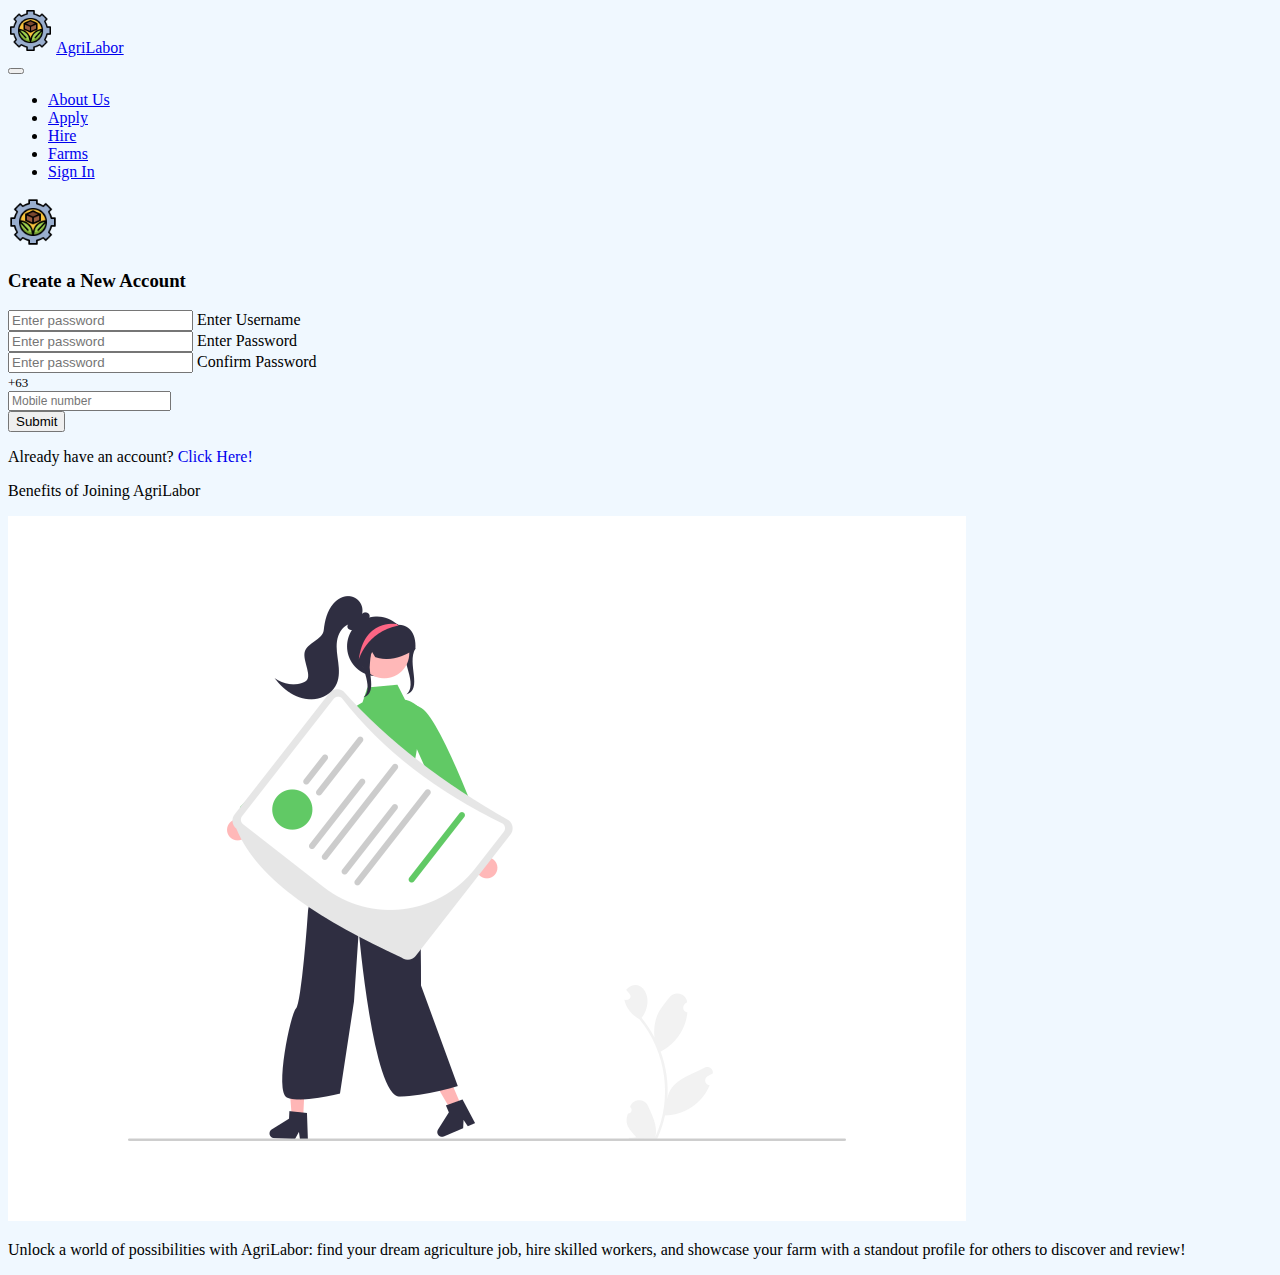
<file: signup.html>
<!DOCTYPE html>
<html lang="en">
  <head>
    <meta charset="UTF-8" />
    <meta name="viewport" content="width=device-width, initial-scale=1.0" />
    <title>Sign Up</title>
    <link rel="stylesheet" href="style.css" />
    <link
      rel="stylesheet"
      href="https://cdn.jsdelivr.net/npm/bootstrap-icons@1.3.0/font/bootstrap-icons.css"
    />
    <link
      rel="stylesheet"
      href="https://cdnjs.cloudflare.com/ajax/libs/font-awesome/6.2.1/css/all.min.css"
      integrity="sha512-MV7K8+y+gLIBoVD59lQIYicR65iaqukzvf/nwasF0nqhPay5w/9lJmVM2hMDcnK1OnMGCdVK+iQrJ7lzPJQd1w=="
      crossorigin="anonymous"
      referrerpolicy="no-referrer"
    />
    <link
      href="https://cdn.jsdelivr.net/npm/bootstrap@5.0.2/dist/css/bootstrap.min.css"
      rel="stylesheet"
      integrity="sha384-EVSTQN3/azprG1Anm3QDgpJLIm9Nao0Yz1ztcQTwFspd3yD65VohhpuuCOmLASjC"
      crossorigin="anonymous"
    />
    <link
      rel="stylesheet"
      href="https://cdn.jsdelivr.net/npm/bootstrap-icons@1.10.2/font/bootstrap-icons.css"
      integrity="sha384-b6lVK+yci+bfDmaY1u0zE8YYJt0TZxLEAFyYSLHId4xoVvsrQu3INevFKo+Xir8e"
      crossorigin="anonymous"
    />
  </head>
  <body>
    <!-- TOP NAVIGATION BAR -->
    <nav class="navbar navbar-expand-lg sticky-top navbar-light bg-light">
      <div class="container">
        <!-- AGRILABOR LOGO AND TITLE -->
        <div class="d-flex align-items-center">
          <img src="img/smart-factory.png" alt="" class="img-size img-fluid" />
          <a href="#" class="navbar-brand text-dark h2 px-1"
            >Agri<span class="text-success">Labor</span></a
          >
        </div>
        <!-- BUTTON COLLAPSE FOR SMALL SCREEN SIZE -->
        <button
          class="navbar-toggler"
          type="button"
          data-bs-toggle="collapse"
          data-bs-target="#navmenu"
        >
          <span class="navbar-toggler-icon"></span>
        </button>
        <!-- NAVBAR LINK -->
        <div class="collapse navbar-collapse pt-3 pt-sm-2" id="navmenu">
          <ul class="navbar-nav ms-auto">
            <li class="nav-item">
              <a href="index.html" class="nav-link"
                ><i class="fa fa-lightbulb mx-1"></i>About Us</a
              >
            </li>
            <li class="nav-item">
              <a href="apply.html" class="nav-link"
                ><i class="fa fa-tractor mx-1"></i>Apply</a
              >
            </li>
            <li class="nav-item">
              <a href="hire.html" class="nav-link"
                ><i class="fa fa-users mx-1"></i>Hire</a
              >
            </li>
            <li class="nav-item">
              <a href="farms.html" class="nav-link"
                ><i class="fa fa-wheat-alt mx-1"></i>Farms</a
              >
            </li>
            <li class="nav-item">
              <a href="signin.html" class="nav-link active"
                ><i class="fa fa-user mx-1"></i>Sign In</a
              >
            </li>
          </ul>
        </div>
      </div>
    </nav>
    <!-- END TOP NAVIGATION BAR -->

    <!-- MORE INFO SECTION -->
    <div class="container pt-3">
      <div>
        <p class="lead"></p>
      </div>
    </div>
    <!-- MORE INFO SECTION -->

    <!-- LOGIN FORM SECTION -->
    <section class="py-1 px-3">
      <div class="container">
        <div class="row">
          <div class="col-md-6 bg-light p-3 p-md-5">
            <form>
              <div
                class="d-flex align-items-center justify-content-center py-2"
              >
                <img
                  src="img/smart-factory.png"
                  alt=""
                  class="img-fluid login-icon mx-1"
                />
                <h3 class="text-center py-3">Create a New Account</h3>
              </div>
              <!-- USERNAME -->
              <div class="form-floating mb-3">
                <input
                  type="text"
                  name="username"
                  placeholder="Enter password"
                  class="form-control px-5"
                  id="username"
                  placeholder=""
                  required
                />
                <label for="username"
                  ><i class="fa fa-user text-success mx-2"></i>Enter
                  Username</label
                >
              </div>
              <!-- PASSWORD -->
              <div class="form-floating mb-3">
                <input
                  type="text"
                  name="password"
                  placeholder="Enter password"
                  class="form-control px-5"
                  id="password"
                  placeholder=""
                  required
                />
                <label for="password"
                  ><i class="fa fa-lock text-success mx-2"></i>Enter
                  Password</label
                >
              </div>
              <!-- CONFIRM PASSWORD -->
              <div class="form-floating mb-3">
                <input
                  type="password"
                  name="confirmpass"
                  placeholder="Enter password"
                  class="form-control px-5"
                  id="confirmpass"
                  placeholder=""
                  required
                />
                <label for="password"
                  ><i class="fa fa-lock text-success mx-2"></i>Confirm
                  Password</label
                >
              </div>
              <!-- MOBILE NUMBER -->
              <div class="form-group mb-3">
                <div class="input-group">
                  <div class="input-group-prepend">
                    <span class="input-group-text" style="font-size: 13px"
                      >+63</span
                    >
                  </div>
                  <input
                    autocomplete="off"
                    type="tel"
                    class="form-control"
                    value=""
                    id="phone"
                    name="mobile"
                    placeholder="Mobile number"
                    pattern="[0-9]{10}"
                    required
                    style="font-size: 12px"
                    required
                  />
                </div>
              </div>
              <div class="">
                <button type="submit" class="btn btn-success w-100">
                  Submit
                </button>
              </div>
              <p class="pt-3 text-start">
                Already have an account?
                <a href="signin.html" class="text-decoration"
                  ><span class="text-success">Click Here!</span></a
                >
              </p>
            </form>
          </div>

          <div class="col-md-6 p-5">
            <div class="text-center">
              <p class="h3 fw-bold text-center">
                Benefits of Joining Agri<span class="text-success">Labor</span>
              </p>
              <img src="img/benefits.png" alt="" class="img-fluid w-50" />
            </div>

            <div
              class="align-items-center justify-content-center d-lg-flex pt-3"
            >
              <div class="lead text-justify">
                <p class="">
                  Unlock a world of possibilities with AgriLabor: find your
                  dream agriculture job, hire skilled workers, and showcase your
                  farm with a standout profile for others to discover and
                  review!
                </p>
              </div>
            </div>
          </div>
        </div>
      </div>
    </section>
    <!-- END LOGIN FORM SECTION -->

    <!-- SCRIPT -->
    <script
      src="https://cdn.jsdelivr.net/npm/bootstrap@5.0.2/dist/js/bootstrap.bundle.min.js"
      integrity="sha384-MrcW6ZMFYlzcLA8Nl+NtUVF0sA7MsXsP1UyJoMp4YLEuNSfAP+JcXn/tWtIaxVXM"
      crossorigin="anonymous"
    ></script>

    <script>
      const phoneNumberInput = document.getElementById("phone");

      phoneNumberInput.addEventListener("input", (event) => {
        const rawPhoneNumber = event.target.value;
        const formattedPhoneNumber = rawPhoneNumber
          .replace(/^0+/, "")
          .substring(0, 10);
        event.target.value = formattedPhoneNumber;
      });
    </script>

    <!-- END SCRIPT -->
  </body>
</html>
</file>
<file: style.css>
body {
  background-color: aliceblue;
}

.img-size {
  width: 45px;
  max-width: 100%;
}

.img-info {
  width: 820px;
  max-width: 100%;
}

.text-justify {
  text-align: justify;
}

.footer-img {
  width: 30px;
  max-width: 100%;
}

.img-feature {
  width: 320px;
  max-width: 50%;
}

.ts-1 {
  font-size: 12px;
}

.farm-profile {
  width: 40px;
  max-width: 100%;
}

.user-profile {
  width: 150px;
  max-width: 100%;
}

.pagination .page-item.active .page-link {
  background-color: rgb(26, 109, 70);
  color: white;
}

.text-decoration {
  text-decoration: none;
}

.login-icon {
  width: 50px;
  max-width: 100%;
}

.w-20 {
  width: 20%;
  max-width: 50%;
}

.list-group-item {
  display: flex;
  align-items: baseline;
  gap: 10px;
}

.cover-photo {
  display: block;
  max-width: 1000px;
  max-height: 180px;
  width: auto;
  height: auto;
}
</file>
